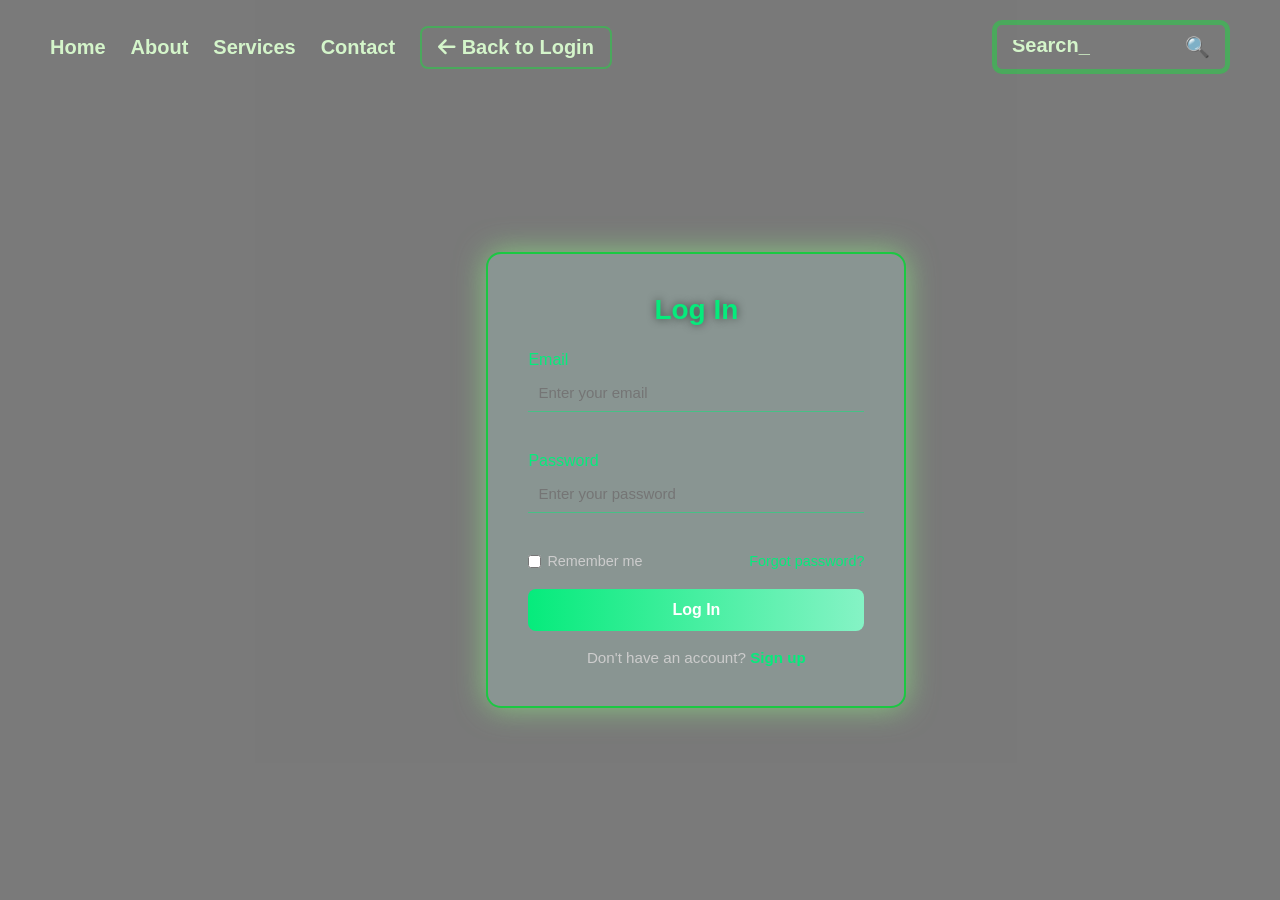
<file: index.html>
<!DOCTYPE html>
<html lang="en">
<head>
    <meta charset="UTF-8">
    <meta name="viewport" content="width=device-width, initial-scale=1.0">
    <title>HEARTIE — Beaded Accessories</title>
    <link rel="stylesheet" href="style.css">
    <link rel="stylesheet" href="https://cdnjs.cloudflare.com/ajax/libs/font-awesome/6.4.0/css/all.min.css">
</head>
<body>
    <nav class="navbar">
        <div class="nav-left">
            <a href="#" class="nav-link" onclick="setActiveNav(this); showPage('home'); return false;">Home</a>
            <a href="#" class="nav-link" onclick="setActiveNav(this); showPage('about'); return false;">About</a>
            <a href="#" class="nav-link" onclick="setActiveNav(this); showPage('services'); return false;">Services</a>
            <a href="#" class="nav-link" onclick="setActiveNav(this); showPage('contact'); return false;">Contact</a>
            <a href="#" class="nav-link back-login" onclick="showPage('login-page'); resetActiveNav(); return false;">
                <i class="fas fa-arrow-left"></i> Back to Login
            </a>
        </div>
        <div class="search">
            <input type="text" placeholder="Search_">
            <button>🔍</button>
        </div>
    </nav>

    <div id="login-page" class="page-section active">
        <div class="container">
            <div class="login-box">
                <h2>Log In</h2>
                <form id="loginForm">
                    <div class="input-group">
                        <label>Email</label>
                        <input type="email" id="email" placeholder="Enter your email">
                        <div class="error" id="emailErr"></div>
                    </div>
                    <div class="input-group">
                        <label>Password</label>
                        <input type="password" id="password" placeholder="Enter your password">
                        <div class="error" id="passErr"></div>
                    </div>
                    <div class="row">
                        <label><input type="checkbox"> Remember me</label>
                        <a href="#" class="forgot">Forgot password?</a>
                    </div>
                    <button type="submit" class="btn">Log In</button>
                    <div class="bottom">
                        Don't have an account? <a href="#" onclick="showPage('signup-page'); return false;">Sign up</a>
                    </div>
                </form>
            </div>
        </div>
    </div>

    <div id="signup-page" class="page-section">
        <div class="container">
            <div class="login-box">
                <h2>Sign Up</h2>
                <form id="signupForm">
                    <div class="input-group">
                        <label>Full Name</label>
                        <input type="text" id="signupName" placeholder="Enter your full name">
                        <div class="error" id="signupNameErr"></div>
                    </div>
                    <div class="input-group">
                        <label>Email</label>
                        <input type="email" id="signupEmail" placeholder="Enter your email">
                        <div class="error" id="signupEmailErr"></div>
                    </div>
                    <div class="input-group">
                        <label>Password</label>
                        <input type="password" id="signupPassword" placeholder="Create a password (min 6 chars)">
                        <div class="error" id="signupPassErr"></div>
                    </div>
                    <div class="input-group">
                        <label>Confirm Password</label>
                        <input type="password" id="signupConfirmPass" placeholder="Re-enter password">
                        <div class="error" id="signupConfirmErr"></div>
                    </div>
                    <button type="submit" class="btn">Create Account</button>
                    <div class="bottom">
                        Already have an account? <a href="#" onclick="showPage('login-page'); return false;">Log In</a>
                    </div>
                </form>
                <div id="signupSuccess" class="success-message">
                    ✅ Account created successfully! Please Log In.
                </div>
            </div>
        </div>
    </div>

    <section id="home" class="page-section">
        <div class="content-wrapper">
            <div class="content-box">
                <h1>Welcome to HEARTIE! 💜</h1>
                <p>Handmade beaded accessories — made with love, one bead at a time! ✨</p>
                <div class="features">
                    <div class="feature-item">
                        <i class="fas fa-heart"></i>
                        <h3>Handmade with Love</h3>
                        <p>Every piece is carefully crafted by hand — unique and personal!</p>
                    </div>
                    <div class="feature-item">
                        <i class="fas fa-bolt"></i>
                        <h3>Fast & Reliable</h3>
                        <p>Quick processing — ready for pickup or delivery!</p>
                    </div>
                    <div class="feature-item">
                        <i class="fas fa-palette"></i>
                        <h3>Customizable</h3>
                        <p>Your name, favorite colors, or special design — we make it!</p>
                    </div>
                </div>
            </div>
        </div>
    </section>

    <section id="about" class="page-section">
        <div class="content-wrapper">
            <div class="content-box">
                <h1>About HEARTIE 💜</h1>
                <h2>Who We Are</h2>
                <p>HEARTIE is a small, student-run business from Camiling, Tarlac — created with one simple goal: to make beautiful, affordable, and meaningful beaded accessories that you can wear, gift, and cherish. Every bracelet, keychain, and phone charm is made with passion and attention to every single bead!</p>
                <h3>Our Mission</h3>
                <p>To create high-quality, handmade beaded accessories that bring joy, color, and personal expression to everyone — while supporting local creativity and craftsmanship.</p>
                <h3>Our Vision</h3>
                <p>To be your go-to for cute, customizable, and heartfelt beaded accessories — where every piece tells a story.</p>
            </div>
        </div>
    </section>

    <section id="services" class="page-section">
        <div class="content-wrapper">
            <div class="content-box">
                <h1>Our Beaded Collection ✨</h1>
                <p>Choose from our collection or request your own custom design!</p>
                <div class="services-list">
                    <div class="service-item">
                        <i class="fas fa-gem"></i>
                        <h3>Beaded Bracelets</h3>
                        <p>Flower beads, pearls, hearts — all colors & sizes available!</p>
                    </div>
                    <div class="service-item">
                        <i class="fas fa-key"></i>
                        <h3>Custom Name Keychains</h3>
                        <p>Personalized names & designs — perfect for bags & tumblers!</p>
                    </div>
                    <div class="service-item">
                        <i class="fas fa-mobile-alt"></i>
                        <h3>Phone Charms</h3>
                        <p>Cute beaded wrist straps — secure your phone in style!</p>
                    </div>
                    <div class="service-item">
                        <i class="fas fa-users"></i>
                        <h3>Couple & Matching Sets</h3>
                        <p>Beaded bracelets or keychains for couples, best friends & families!</p>
                    </div>
                    <div class="service-item">
                        <i class="fas fa-paint-brush"></i>
                        <h3>Custom Orders</h3>
                        <p>Want something unique? Send your design — we'll make it happen!</p>
                    </div>
                    <div class="service-item">
                        <i class="fas fa-gift"></i>
                        <h3>Gift Wrapping</h3>
                        <p>Special packaging for birthdays, anniversaries — ready to give!</p>
                    </div>
                </div>
            </div>
        </div>
    </section>

    <section id="contact" class="page-section">
        <div class="content-wrapper">
            <div class="content-box">
                <h1>Get In Touch 💬</h1>
                <p>Message us to order, ask questions, or request custom designs!</p>
                <div class="contact-info">
                    <p><i class="fab fa-facebook"></i> facebook.com/HeartieBeads</p>
                    <p><i class="fas fa-envelope"></i> mikaellaheartpulido@gmail.com</p>
                    <p><i class="fas fa-phone"></i> +63 910-688-3273</p>
                    <p><i class="fas fa-map-marker-alt"></i> Camiling, Tarlac, Philippines</p>
                </div>
                <div class="contact-form">
                    <input type="text" id="contactName" placeholder="Your Name">
                    <input type="email" id="contactEmail" placeholder="Your Email">
                    <textarea id="contactMessage" placeholder="Your Message — tell us your design or order details! 💜"></textarea>
                    <button type="button" class="submit-btn" onclick="sendMessage()">Send Message</button>
                </div>
                <div id="successMsg" class="success-message">
                    ✅ Message sent! We'll reply within 24 hours! Thank you! 💜
                </div>
            </div>
        </div>
    </section>

<script src="script.js"></script>
</body>
</html>
</file>
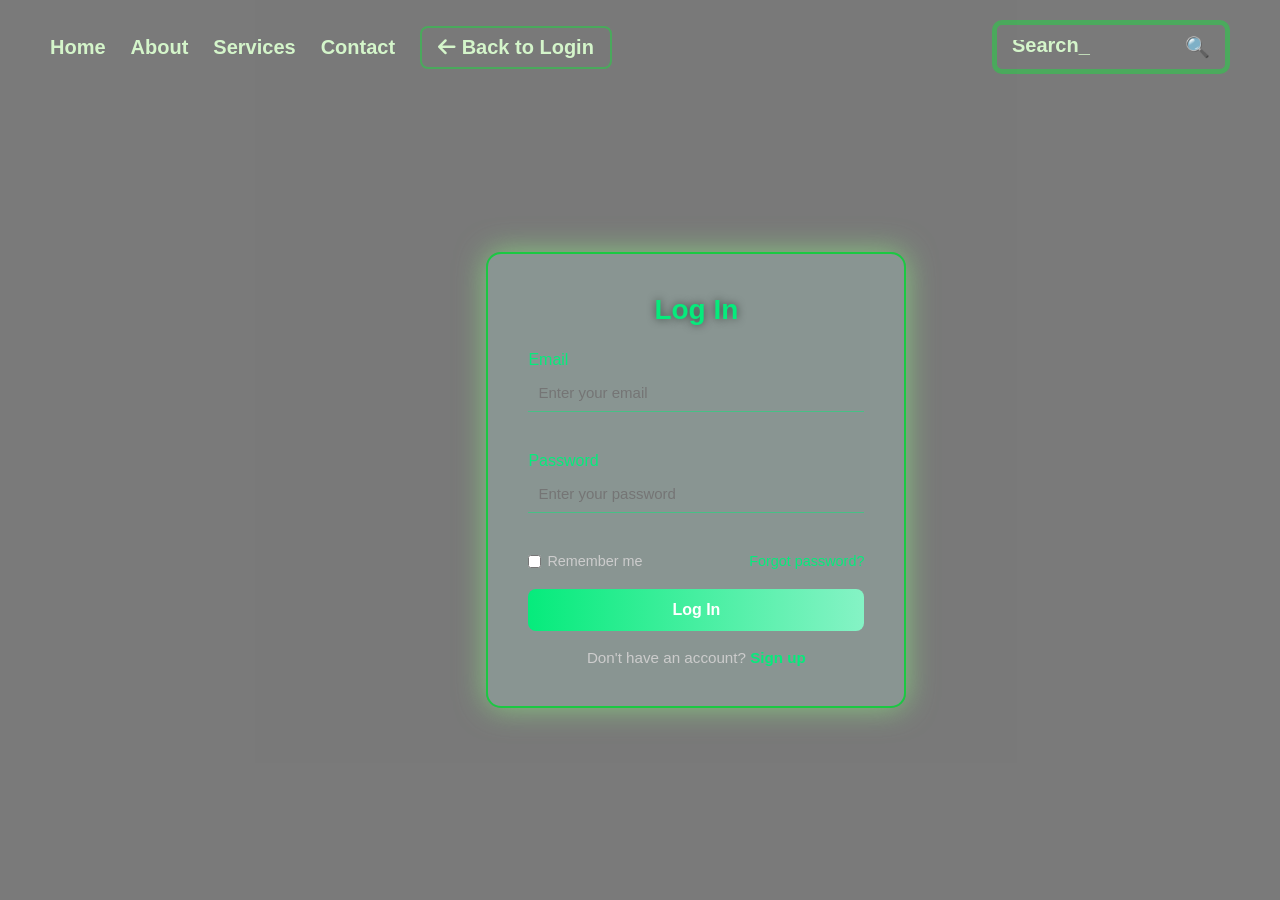
<file: FRONTEND/index.html>
<!DOCTYPE html>
<html lang="en">
<head>
    <meta charset="UTF-8">
    <meta name="viewport" content="width=device-width, initial-scale=1.0">
    <title>HEARTIE — Beaded Accessories</title>
    <link rel="stylesheet" href="style.css">
    <link rel="stylesheet" href="https://cdnjs.cloudflare.com/ajax/libs/font-awesome/6.4.0/css/all.min.css">
</head>
<body>
    <nav class="navbar">
        <div class="nav-left">
            <a href="#" class="nav-link" onclick="setActiveNav(this); showPage('home'); return false;">Home</a>
            <a href="#" class="nav-link" onclick="setActiveNav(this); showPage('about'); return false;">About</a>
            <a href="#" class="nav-link" onclick="setActiveNav(this); showPage('services'); return false;">Services</a>
            <a href="#" class="nav-link" onclick="setActiveNav(this); showPage('contact'); return false;">Contact</a>
            <a href="#" class="nav-link back-login" onclick="showPage('login-page'); resetActiveNav(); return false;">
                <i class="fas fa-arrow-left"></i> Back to Login
            </a>
        </div>
        <div class="search">
            <input type="text" placeholder="Search_">
            <button>🔍</button>
        </div>
    </nav>

    <div id="login-page" class="page-section active">
        <div class="container">
            <div class="login-box">
                <h2>Log In</h2>
                <form id="loginForm">
                    <div class="input-group">
                        <label>Email</label>
                        <input type="email" id="email" placeholder="Enter your email">
                        <div class="error" id="emailErr"></div>
                    </div>
                    <div class="input-group">
                        <label>Password</label>
                        <input type="password" id="password" placeholder="Enter your password">
                        <div class="error" id="passErr"></div>
                    </div>
                    <div class="row">
                        <label><input type="checkbox"> Remember me</label>
                        <a href="#" class="forgot">Forgot password?</a>
                    </div>
                    <button type="submit" class="btn">Log In</button>
                    <div class="bottom">
                        Don't have an account? <a href="#" onclick="showPage('signup-page'); return false;">Sign up</a>
                    </div>
                </form>
            </div>
        </div>
    </div>

    <div id="signup-page" class="page-section">
        <div class="container">
            <div class="login-box">
                <h2>Sign Up</h2>
                <form id="signupForm">
                    <div class="input-group">
                        <label>Full Name</label>
                        <input type="text" id="signupName" placeholder="Enter your full name">
                        <div class="error" id="signupNameErr"></div>
                    </div>
                    <div class="input-group">
                        <label>Email</label>
                        <input type="email" id="signupEmail" placeholder="Enter your email">
                        <div class="error" id="signupEmailErr"></div>
                    </div>

                    <div class="input-group">
                        <label>Course / Program</label>
                        <input type="text" id="signupCourse" placeholder="e.g. BS Information Technology">
                    </div>
                    <div class="input-group">
                        <label>Year Level</label>
                        <input type="text" id="signupYear" placeholder="e.g. 4th Year">
                    </div>
                    <div class="input-group">
                        <label>Phone Number</label>
                        <input type="text" id="signupPhone" placeholder="e.g. +63 123-456-7890">
                    </div>
                    <div class="input-group">
                        <label>Location</label>
                        <input type="text" id="signupLocation" placeholder="e.g. Camiling, Tarlac">
                    </div>

                    <div class="input-group">
                        <label>Password</label>
                        <input type="password" id="signupPassword" placeholder="Create a password (min 6 chars)">
                        <div class="error" id="signupPassErr"></div>
                    </div>
                    <div class="input-group">
                        <label>Confirm Password</label>
                        <input type="password" id="signupConfirmPass" placeholder="Re-enter password">
                        <div class="error" id="signupConfirmErr"></div>
                    </div>
                    <button type="submit" class="btn">Create Account</button>
                    <div class="bottom">
                        Already have an account? <a href="#" onclick="showPage('login-page'); return false;">Log In</a>
                    </div>
                </form>
                <div id="signupSuccess" class="success-message">
                    ✅ Account created successfully! Please Log In.
                </div>
            </div>
        </div>
    </div>

    <section id="home" class="page-section">
        <div class="content-wrapper">
            <div class="content-box">
                <h1>Welcome to HEARTIE! 💜</h1>
                <p>Handmade beaded accessories — made with love, one bead at a time! ✨</p>
                <div class="features">
                    <div class="feature-item">
                        <i class="fas fa-heart"></i>
                        <h3>Handmade with Love</h3>
                        <p>Every piece is carefully crafted by hand — unique and personal!</p>
                    </div>
                    <div class="feature-item">
                        <i class="fas fa-bolt"></i>
                        <h3>Fast & Reliable</h3>
                        <p>Quick processing — ready for pickup or delivery!</p>
                    </div>
                    <div class="feature-item">
                        <i class="fas fa-palette"></i>
                        <h3>Customizable</h3>
                        <p>Your name, favorite colors, or special design — we make it!</p>
                    </div>
                </div>
            </div>
        </div>
    </section>

    <section id="about" class="page-section">
        <div class="content-wrapper">
            <div class="content-box">
                <h1>About HEARTIE 💜</h1>
                <h2>Who We Are</h2>
                <p>HEARTIE is a small, student-run business from Camiling, Tarlac — created with one simple goal: to make beautiful, affordable, and meaningful beaded accessories that you can wear, gift, and cherish. Every bracelet, keychain, and phone charm is made with passion and attention to every single bead!</p>
                <h3>Our Mission</h3>
                <p>To create high-quality, handmade beaded accessories that bring joy, color, and personal expression to everyone — while supporting local creativity and craftsmanship.</p>
                <h3>Our Vision</h3>
                <p>To be your go-to for cute, customizable, and heartfelt beaded accessories — where every piece tells a story.</p>
            </div>
        </div>
    </section>

    <section id="services" class="page-section">
        <div class="content-wrapper">
            <div class="content-box">
                <h1>Our Beaded Collection ✨</h1>
                <p>Choose from our collection or request your own custom design!</p>
                <div class="services-list">
                    <div class="service-item">
                        <i class="fas fa-gem"></i>
                        <h3>Beaded Bracelets</h3>
                        <p>Flower beads, pearls, hearts — all colors & sizes available!</p>
                    </div>
                    <div class="service-item">
                        <i class="fas fa-key"></i>
                        <h3>Custom Name Keychains</h3>
                        <p>Personalized names & designs — perfect for bags & tumblers!</p>
                    </div>
                    <div class="service-item">
                        <i class="fas fa-mobile-alt"></i>
                        <h3>Phone Charms</h3>
                        <p>Cute beaded wrist straps — secure your phone in style!</p>
                    </div>
                    <div class="service-item">
                        <i class="fas fa-users"></i>
                        <h3>Couple & Matching Sets</h3>
                        <p>Beaded bracelets or keychains for couples, best friends & families!</p>
                    </div>
                    <div class="service-item">
                        <i class="fas fa-paint-brush"></i>
                        <h3>Custom Orders</h3>
                        <p>Want something unique? Send your design — we'll make it happen!</p>
                    </div>
                    <div class="service-item">
                        <i class="fas fa-gift"></i>
                        <h3>Gift Wrapping</h3>
                        <p>Special packaging for birthdays, anniversaries — ready to give!</p>
                    </div>
                </div>
            </div>
        </div>
    </section>

    <section id="contact" class="page-section">
        <div class="content-wrapper">
            <div class="content-box">
                <h1>Get In Touch 💬</h1>
                <p>Message us to order, ask questions, or request custom designs!</p>
                <div class="contact-info">
                    <p><i class="fab fa-facebook"></i> facebook.com/HeartieBeads</p>
                    <p><i class="fas fa-envelope"></i> mikaellaheartpulido@gmail.com</p>
                    <p><i class="fas fa-phone"></i> +63 910-688-3273</p>
                    <p><i class="fas fa-map-marker-alt"></i> Camiling, Tarlac, Philippines</p>
                </div>
                <div class="contact-form">
                    <input type="text" id="contactName" placeholder="Your Name">
                    <input type="email" id="contactEmail" placeholder="Your Email">
                    <textarea id="contactMessage" placeholder="Your Message — tell us your design or order details! 💜"></textarea>
                    <button type="button" class="submit-btn" onclick="sendMessage()">Send Message</button>
                </div>
                <div id="successMsg" class="success-message">
                    ✅ Message sent! We'll reply within 24 hours! Thank you! 💜
                </div>
            </div>
        </div>
    </section>

<script src="script.js"></script>
</body>
</html>
</file>
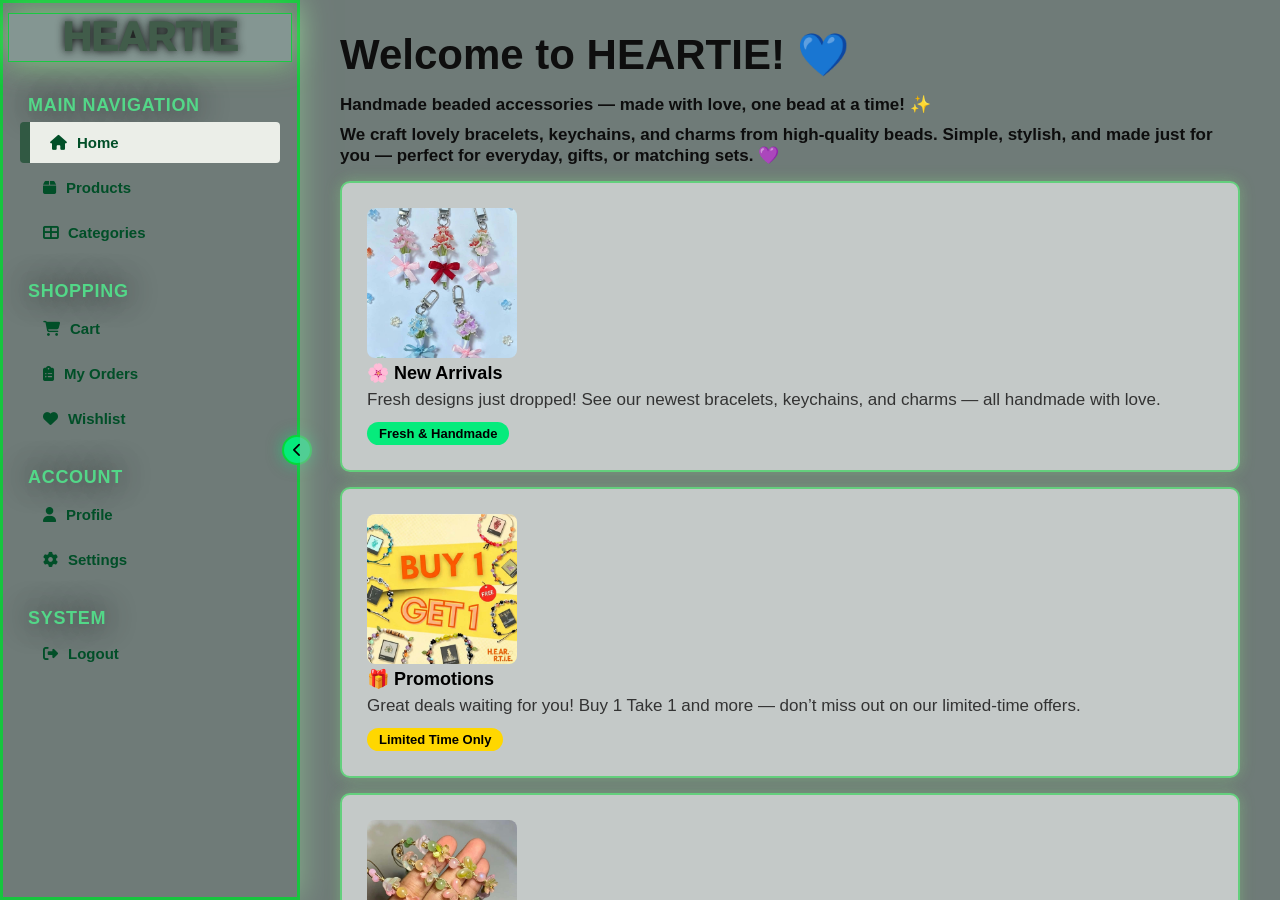
<file: side-menu.html>
<!DOCTYPE html>
<html lang="en">
<head>
    <meta charset="UTF-8">
    <meta name="viewport" content="width=device-width, initial-scale=1.0">
    <title>HEARTIE — Beaded Accessories</title>
    <link rel="stylesheet" href="side-menu.css">
    <link rel="stylesheet" href="https://cdnjs.cloudflare.com/ajax/libs/font-awesome/6.4.0/css/all.min.css">
</head>
<body>

    <div class="sidebar" id="sidebar">
        
        <div class="store-name">HEARTIE</div>

        <button class="toggle-btn" id="toggleBtn" onclick="toggleSidebar()">
            <i class="fas fa-chevron-left" id="toggleIcon"></i>
        </button>

        <div class="menu-group">
            <div class="group-title">MAIN NAVIGATION</div>
            <a href="#" class="menu-item active" id="menu-home" onclick="showPage('home'); setActiveNav(this); return false;">
                <i class="fas fa-home"></i><span class="menu-text">Home</span>
            </a>
            <a href="#" class="menu-item" id="menu-products" onclick="showPage('products'); setActiveNav(this); return false;">
                <i class="fas fa-box"></i><span class="menu-text">Products</span>
            </a>
            <a href="#" class="menu-item" id="menu-categories" onclick="showPage('categories'); setActiveNav(this); return false;">
                <i class="fas fa-th-large"></i><span class="menu-text">Categories</span>
            </a>
        </div>

        <div class="menu-group">
            <div class="group-title">SHOPPING</div>
            <a href="#" class="menu-item" id="menu-cart" onclick="showPage('cart'); setActiveNav(this); return false;">
                <i class="fas fa-shopping-cart"></i><span class="menu-text">Cart</span>
            </a>
            <a href="#" class="menu-item" id="menu-orders" onclick="showPage('orders'); setActiveNav(this); return false;">
                <i class="fas fa-clipboard-list"></i><span class="menu-text">My Orders</span>
            </a>
            <a href="#" class="menu-item" id="menu-wishlist" onclick="showPage('wishlist'); setActiveNav(this); return false;">
                <i class="fas fa-heart"></i><span class="menu-text">Wishlist</span>
            </a>
        </div>

        <div class="menu-group">
            <div class="group-title">ACCOUNT</div>
            <a href="#" class="menu-item" id="menu-profile" onclick="showPage('profile'); setActiveNav(this); return false;">
                <i class="fas fa-user"></i><span class="menu-text">Profile</span>
            </a>
            <a href="#" class="menu-item" id="menu-settings" onclick="showPage('settings'); setActiveNav(this); return false;">
                <i class="fas fa-cog"></i><span class="menu-text">Settings</span>
            </a>
        </div>

        <div class="menu-group">
            <div class="group-title">SYSTEM</div>
            <a href="#" class="menu-item logout" id="menu-logout" onclick="handleLogout(); return false;">
                <i class="fas fa-sign-out-alt"></i><span class="menu-text">Logout</span>
            </a>
        </div>
    </div>

    <div class="main-content" id="mainContent">
        
        <section id="home" class="content-section active">
    <div class="home-header">
        <h1>Welcome to HEARTIE! 💙</h1>
        <p class="home-subtitle">Handmade beaded accessories — made with love, one bead at a time! ✨</p>
        <p class="home-desc">
            We craft lovely bracelets, keychains, and charms from high-quality beads. Simple, stylish, and made just for you — perfect for everyday, gifts, or matching sets. 💜
        </p>
    </div>

    <div class="home-features-row">
        <div class="feature-card">
            <img src="Buque flowers.jpg" alt="New Arrivals" class="card-img">
            <div class="card-body">
                <h3>🌸 New Arrivals</h3>
                <p>Fresh designs just dropped! See our newest bracelets, keychains, and charms — all handmade with love.</p>
                <span class="badge badge-green">Fresh & Handmade</span>
            </div>
        </div>

        <div class="feature-card">
            <img src="Buy One.jpg" alt="Promotions" class="card-img">
            <div class="card-body">
                <h3>🎁 Promotions</h3>
                <p>Great deals waiting for you! Buy 1 Take 1 and more — don’t miss out on our limited-time offers.</p>
                <span class="badge badge-yellow">Limited Time Only</span>
            </div>
        </div>

        <div class="feature-card">
            <img src="Best.jpg" alt="Best Sellers" class="card-img">
            <div class="card-body">
                <h3>💖 Best Sellers</h3>
                <p>Customer favorites! Our most-loved pieces everyone keeps coming back for — you’ll love them too.</p>
                <span class="badge badge-lightgreen">Customer Favorite</span>
            </div>
        </div>
    </div>
</section>

        <section id="products" class="content-section">
            <h1>Our Beaded Collection 🫶</h1>
            <p>Handmade with love — each piece is uniquely yours! ✨</p>
            
            <div class="product-card">
                <div class="card-row">
                    <img src="Flower Beaded Bracelet.jpg" alt="Flower Beaded Bracelet" class="card-img">
                    <div class="card-body">
                        <h3>Flower Beaded Bracelet 🌸</h3>
                        <p>Colorful daisy beads — stretchy & comfortable!</p>
                        <p class="price">₱45.00</p>
                        <button class="add-btn">🛒 Add to Cart</button>
                    </div>
                </div>
            </div>

            <div class="product-card">
                <div class="card-row">
                    <img src="Heart Beaded Bracelet.jpg" alt="Heart Beaded Bracelet" class="card-img">
                    <div class="card-body">
                        <h3>Heart Beaded Bracelet 💜</h3>
                        <p>Purple heart beads — simple & everyday perfect!</p>
                        <p class="price">₱40.00</p>
                        <button class="add-btn">🛒 Add to Cart</button>
                    </div>
                </div>
            </div>

            <div class="product-card">
                <div class="card-row">
                    <img src="Custom Name Keychain.jpg" alt="Custom Name Keychain" class="card-img">
                    <div class="card-body">
                        <h3>Custom Name Keychain 🔑</h3>
                        <p>Personalized beaded keychain — any name you want!</p>
                        <p class="price">₱55.00</p>
                        <button class="add-btn">🛒 Add to Cart</button>
                    </div>
                </div>
            </div>

            <div class="product-card">
                <div class="card-row">
                    <img src="Beaded Phone Charm.jpg" alt="Beaded Phone Charm" class="card-img">
                    <div class="card-body">
                        <h3>Beaded Phone Charm 📱</h3>
                        <p>Pastel beaded wrist strap — secure & cute!</p>
                        <p class="price">₱50.00</p>
                        <button class="add-btn">🛒 Add to Cart</button>
                    </div>
                </div>
            </div>

            <div class="product-card">
                <div class="card-row">
                    <img src="Couple Bracelet Set.jpg" alt="Couple Bracelet Set" class="card-img">
                    <div class="card-body">
                        <h3>Couple Bracelet Set 💞</h3>
                        <p>Matching beaded bracelets — 2 pieces included!</p>
                        <p class="price">₱85.00</p>
                        <button class="add-btn">🛒 Add to Cart</button>
                    </div>
                </div>
            </div>

            <div class="product-card">
                <div class="card-row">
                    <img src="Pearl Beaded Bracelet.jpg" alt="Pearl Beaded Bracelet" class="card-img">
                    <div class="card-body">
                        <h3>Pearl Beaded Bracelet 🦢</h3>
                        <p>Elegant white pearls — perfect for any occasion!</p>
                        <p class="price">₱60.00</p>
                        <button class="add-btn">🛒 Add to Cart</button>
                    </div>
                </div>
            </div>
        </section>

        <section id="categories" class="content-section">
            <h1>Shop by Category 🫶</h1>
            <p>Find your perfect beaded accessory!</p>
            
            <div class="category-card">
                <div class="card-row">
                    <img src="Bracelets flower.jpg" alt="Bracelets" class="card-img cat-img-1">
                    <div class="card-body">
                        <h3>📿 Bracelets</h3>
                        <p>Flower, minimalist, couple sets — starting at ₱35!</p>
                        <span class="badge badge-green">12 Items</span>
                    </div>
                </div>
            </div>

            <div class="category-card">
                <div class="card-row">
                    <img src="Keychains.jpg" alt="Keychains" class="card-img cat-img-2">
                    <div class="card-body">
                        <h3>🔑 Keychains</h3>
                        <p>Custom names, hearts, charms — starting at ₱45!</p>
                        <span class="badge badge-green">8 Items</span>
                    </div>
                </div>
            </div>

            <div class="category-card">
                <div class="card-row">
                    <img src="Phone Charms.jpg" alt="Phone Charms" class="card-img cat-img-2">
                    <div class="card-body">
                        <h3>📱 Phone Charms</h3>
                        <p>Beaded wrist straps & lanyards — starting at ₱40!</p>
                        <span class="badge badge-green">6 Items</span>
                    </div>
                </div>
            </div>

            <div class="category-card">
                <div class="card-row">
                    <img src="Gift Sets.jpg" alt="Gift Sets" class="card-img">
                    <div class="card-body">
                        <h3>🎁 Gift Sets</h3>
                        <p>Bracelet + Keychain bundles — save more! 💜</p>
                        <span class="badge badge-yellow">🔥 Best Seller</span>
                    </div>
                </div>
            </div>
        </section>

        <section id="cart" class="content-section">
            <h1>Your Cart 🛒</h1>
            <p>Review your items before checking out</p>
            
            <div class="cart-card">
                <div class="card-row">
                    <img src="Flower Beaded Bracelet.jpg" alt="Flower Beaded Bracelet" class="card-img">
                    <div class="card-body">
                        <h3>Flower Beaded Bracelet</h3>
                        <p class="price">₱45.00</p>
                        <div class="qty-group">
                            <label for="qty-input">Quantity:</label>
                            <input 
                                type="number" 
                                id="qty-input" 
                                name="quantity"
                                value="1" 
                                min="1" 
                                class="qty-input"
                                title="Enter quantity"
                                aria-label="Quantity"
                            >
                        </div>
                        <button class="remove-btn">Remove</button>
                    </div>
                </div>
            </div>

            <div class="total-row">
                <h3>Total: ₱45.00</h3>
                <button class="checkout-btn">Proceed to Checkout</button>
            </div>
        </section>

        <section id="orders" class="content-section">
            <h1>My Orders 📦</h1>
            <p>Track your order history & payment details</p>
            
            <div class="order-card">
                <div class="card-row">
                    <img src="Flower Beaded Bracelet.jpg" alt="Flower Beaded Bracelet" class="card-img">
                    <div class="card-body">
                        <h3>Order 0001</h3>
                        <p>Flower Beaded Bracelet × 1</p>
                        <p class="order-meta">Date: Aug 10, 2026</p>
                        <p class="payment-method"><strong>💳 Payment Method:</strong> GCash</p>
                        <span class="badge badge-green">✅ Delivered</span>
                        <p class="price">Total: ₱45.00</p>
                    </div>
                </div>
            </div>

            <div class="order-card">
                <div class="card-row">
                    <img src="Custom Name Keychain.jpg" alt="Custom Name Keychain" class="card-img">
                    <div class="card-body">
                        <h3>Order 0002</h3>
                        <p>Custom Name Keychain × 1</p>
                        <p class="order-meta">Date: Aug 15, 2026</p>
                        <p class="payment-method"><strong>💳 Payment Method:</strong> Online Banking</p>
                        <span class="badge badge-yellow">🚚 Shipping</span>
                        <p class="price">Total: ₱55.00</p>
                    </div>
                </div>
            </div>

            <div class="order-card">
                <div class="card-row">
                    <img src="Heart Beaded Bracelet.jpg" alt="Heart Beaded Bracelet" class="card-img">
                    <div class="card-body">
                        <h3>Order 0003</h3>
                        <p>Heart Beaded Bracelet × 2</p>
                        <p class="order-meta">Date: Aug 19, 2026</p>
                        <p class="payment-method"><strong>💳 Payment Method:</strong> Cash on Delivery</p>
                        <span class="badge badge-lightgreen">⏳ Processing</span>
                        <p class="price">Total: ₱80.00</p>
                    </div>
                </div>
            </div>
        </section>

        <section id="wishlist" class="content-section">
            <h1>My Wishlist ❤️</h1>
            <p>Your saved items</p>
            
            <div class="wishlist-card">
                <div class="card-row">
                    <img src="Beaded Phone Charm.jpg" alt="Beaded Phone Charm" class="card-img">
                    <div class="card-body">
                        <h3>Beaded Phone Charm</h3>
                        <p>Pastel beaded wrist strap — secure & cute!</p>
                        <p class="price">₱50.00</p>
                        <button class="move-btn">🛒 Move to Cart</button>
                    </div>
                </div>
            </div>

            <div class="wishlist-card">
                <div class="card-row">
                    <img src="Couple Bracelet Set.jpg" alt="Couple Bracelet Set" class="card-img">
                    <div class="card-body">
                        <h3>Couple Bracelet Set</h3>
                        <p>Matching beaded bracelets for you & your special someone!</p>
                        <p class="price">₱120.00</p>
                        <button class="move-btn">🛒 Move to Cart</button>
                    </div>
                </div>
            </div>

            <div class="wishlist-card">
                <div class="card-row">
                    <img src="Gift Sets.jpg" alt="Gift Set" class="card-img">
                    <div class="card-body">
                        <h3>Gift Set (Bracelet + Keychain)</h3>
                        <p>Complete bundle — perfect for gifts!</p>
                        <p class="price">₱130.00</p>
                        <button class="move-btn">🛒 Move to Cart</button>
                    </div>
                </div>
            </div>
        </section>

        <section id="profile" class="content-section">
            <h1>My Profile 👤</h1>
            <p>Manage your account details</p>
            
            <div class="profile-card">
                <div class="profile-header">
                    <div class="profile-avatar">💚</div>
                    <div class="profile-name-wrap">
                        <h2>Mikai Lla</h2>
                        <p class="member-since">Member Since — February 2022</p>
                    </div>
                </div>

                <div class="profile-info">
                    <div class="info-row">
                        <strong>📧 Email:</strong> <span>Mikai@gmail.com</span>
                    </div>
                    <div class="info-row">
                        <strong>🎓 Course:</strong> <span>Bachelor of Science in Information Technology</span>
                    </div>
                    <div class="info-row">
                        <strong>📚 Year Level:</strong> <span>2nd Year</span>
                    </div>
                    <div class="info-row">
                        <strong>📱 Phone:</strong> <span>+63 910-688-3273</span>
                    </div>
                    <div class="info-row">
                        <strong>📍 Location:</strong> <span>Camiling, Tarlac</span>
                    </div>
                </div>

                <div class="profile-buttons">
                    <button class="btn-primary">✏️ Edit Profile</button>
                    <button class="btn-outline">🔒 Change Password</button>
                </div>
            </div>
        </section>

        <section id="settings" class="content-section">
            <h1>Account Settings ⚙️</h1>
            <p>Customize your preferences</p>
            
            <div class="settings-wrap">
                <div class="settings-card">
                    <h3>🔔 Notifications</h3>
                    <div class="setting-row">
                        <span>Email & order alerts</span>
                        <label class="toggle-switch on">
                            <span class="toggle-dot"></span>
                        </label>
                    </div>
                    <div class="setting-row">
                        <span>Promo updates</span>
                        <label class="toggle-switch off">
                            <span class="toggle-dot"></span>
                        </label>
                    </div>
                </div>

                <div class="settings-card">
                    <h3>🎨 Appearance & Language</h3>
                    <div class="setting-row">
                        <label for="theme-select">Theme</label>
                        <select id="theme-select" class="setting-select">
                            <option>💚 Green Light</option>
                            <option>🌙 Dark Mode</option>
                            <option>🌸 Soft Pink</option>
                        </select>
                    </div>
                    <div class="setting-row">
                        <label for="lang-select">Language</label>
                        <select id="lang-select" class="setting-select">
                            <option>🇬🇧 English</option>
                            <option>🇵🇭 Filipino</option>
                        </select>
                    </div>
                    <div class="setting-row">
                        <label for="currency-select">Currency</label>
                        <select id="currency-select" class="setting-select">
                            <option>🇵🇭 PHP — ₱</option>
                            <option>🇺🇸 USD — $</option>
                        </select>
                    </div>
                </div>

                <div class="settings-card">
                    <h3>🔒 Security & Support</h3>
                    <div class="setting-row link-row">
                        <span>Change Password</span>
                        <span class="arrow">›</span>
                    </div>
                    <div class="setting-row link-row">
                        <span>Privacy Policy</span>
                        <span class="arrow">›</span>
                    </div>
                    <div class="setting-row link-row">
                        <span>Help & Contact</span>
                        <span class="arrow">›</span>
                    </div>
                </div>
            </div>
        </section>

    </div>

    <script src="side-menu.js"></script>
</body>
</html>
</file>
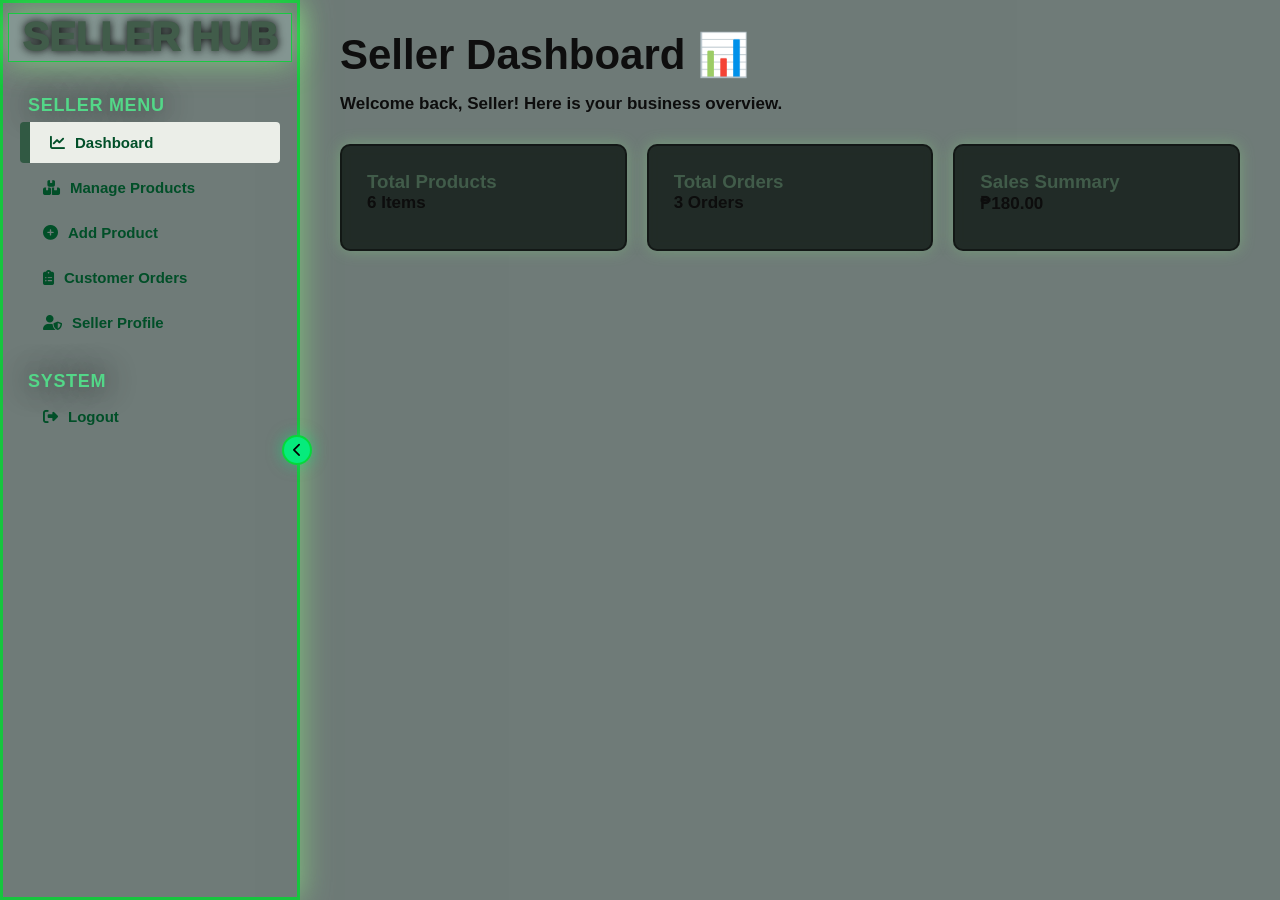
<file: FRONTEND/seller.html>
<!DOCTYPE html>
<html lang="en">
<head>
    <meta charset="UTF-8">
    <meta name="viewport" content="width=device-width, initial-scale=1.0">
    <title>HEARTIE — Seller Dashboard</title>
    <link rel="stylesheet" href="side-menu.css">
    <link rel="stylesheet" href="https://cdnjs.cloudflare.com/ajax/libs/font-awesome/6.4.0/css/all.min.css">
</head>
<body>

    <div class="sidebar" id="sidebar">
        <div class="store-name">SELLER HUB</div>
        <button class="toggle-btn" id="toggleBtn" onclick="toggleSidebar()">
            <i class="fas fa-chevron-left" id="toggleIcon"></i>
        </button>

        <div class="menu-group">
            <div class="group-title">SELLER MENU</div>
            <a href="#" class="menu-item active" id="menu-dashboard" onclick="showSection('dashboard'); setActive(this); return false;">
                <i class="fas fa-chart-line"></i><span class="menu-text">Dashboard</span>
            </a>
            <a href="#" class="menu-item" id="menu-manage" onclick="showSection('manage'); setActive(this); return false;">
                <i class="fas fa-boxes"></i><span class="menu-text">Manage Products</span>
            </a>
            <a href="#" class="menu-item" id="menu-addprod" onclick="showSection('addprod'); setActive(this); return false;">
                <i class="fas fa-plus-circle"></i><span class="menu-text">Add Product</span>
            </a>
            <a href="#" class="menu-item" id="menu-orders" onclick="showSection('orders'); setActive(this); return false;">
                <i class="fas fa-clipboard-list"></i><span class="menu-text">Customer Orders</span>
            </a>
            <a href="#" class="menu-item" id="menu-profile" onclick="showSection('profile'); setActive(this); return false;">
                <i class="fas fa-user-shield"></i><span class="menu-text">Seller Profile</span>
            </a>
        </div>

        <div class="menu-group">
            <div class="group-title">SYSTEM</div>
            <a href="index.html" class="menu-item logout">
                <i class="fas fa-sign-out-alt"></i><span class="menu-text">Logout</span>
            </a>
        </div>
    </div>

    <div class="main-content" id="mainContent">
        
        <section id="dashboard" class="content-section active">
            <h1>Seller Dashboard 📊</h1>
            <p>Welcome back, Seller! Here is your business overview.</p>
            <div class="card-grid">
                <div class="card">
                    <h3>Total Products</h3>
                    <p class="price">6 Items</p>
                </div>
                <div class="card">
                    <h3>Total Orders</h3>
                    <p class="price">3 Orders</p>
                </div>
                <div class="card">
                    <h3>Sales Summary</h3>
                    <p class="price">₱180.00</p>
                </div>
            </div>
        </section>

        <section id="manage" class="content-section">
            <h1>Manage Products 📦</h1>
            <p>View, edit, or delete store inventory.</p>
            <div class="product-card">
                <div class="card-row">
                    <div class="card-body">
                        <h3>Flower Beaded Bracelet 🌸</h3>
                        <p>Category: Bracelets | Price: ₱45.00 | Stock: 15</p>
                        <button class="add-btn" style="background: #ffb703;">✏️ Edit</button>
                        <button class="remove-btn">🗑️ Delete</button>
                    </div>
                </div>
            </div>
        </section>

        <section id="addprod" class="content-section">
            <h1>Add New Product ➕</h1>
            <p>Fill out the details to list a new item.</p>
            <div class="settings-card">
                <div class="input-group"><label>Product Name</label><input type="text" placeholder="Enter product name"></div>
                <div class="input-group"><label>Price (₱)</label><input type="number" placeholder="Enter price"></div>
                <div class="input-group"><label>Category</label><input type="text" placeholder="Enter category"></div>
                <div class="input-group"><label>Stock / Quantity</label><input type="number" placeholder="Enter stock quantity"></div>
                <button class="btn-primary" onclick="alert('Product added successfully!')">Save Product</button>
            </div>
        </section>

        <section id="orders" class="content-section">
            <h1>Customer Orders 📋</h1>
            <p>Track orders placed by users.</p>
            <div class="order-card">
                <div class="card-body">
                    <h3>Order #0001</h3>
                    <p>Product: Flower Beaded Bracelet × 1</p>
                    <p class="order-meta">Status: <span class="badge badge-green">Delivered</span></p>
                    <p class="price">Total: ₱45.00</p>
                </div>
            </div>
        </section>

        <section id="profile" class="content-section">
            <h1>Seller Profile 👤</h1>
            <div class="profile-card">
                <div class="profile-info">
                    <div class="info-row"><strong>Seller Name:</strong> <span>Mikaella Heart Pulido</span></div>
                    <div class="info-row"><strong>Store Name:</strong> <span>HEARTIE Beaded Accessories</span></div>
                    <div class="info-row"><strong>Email:</strong> <span>seller@example.com</span>[cite: 8]</div>
                    <div class="info-row"><strong>Contact:</strong> <span>+63 910-688-3273</span></div>
                </div>
            </div>
        </section>

    </div>
    <script src="side-menu.js"></script>
</body>
</html>
</file>
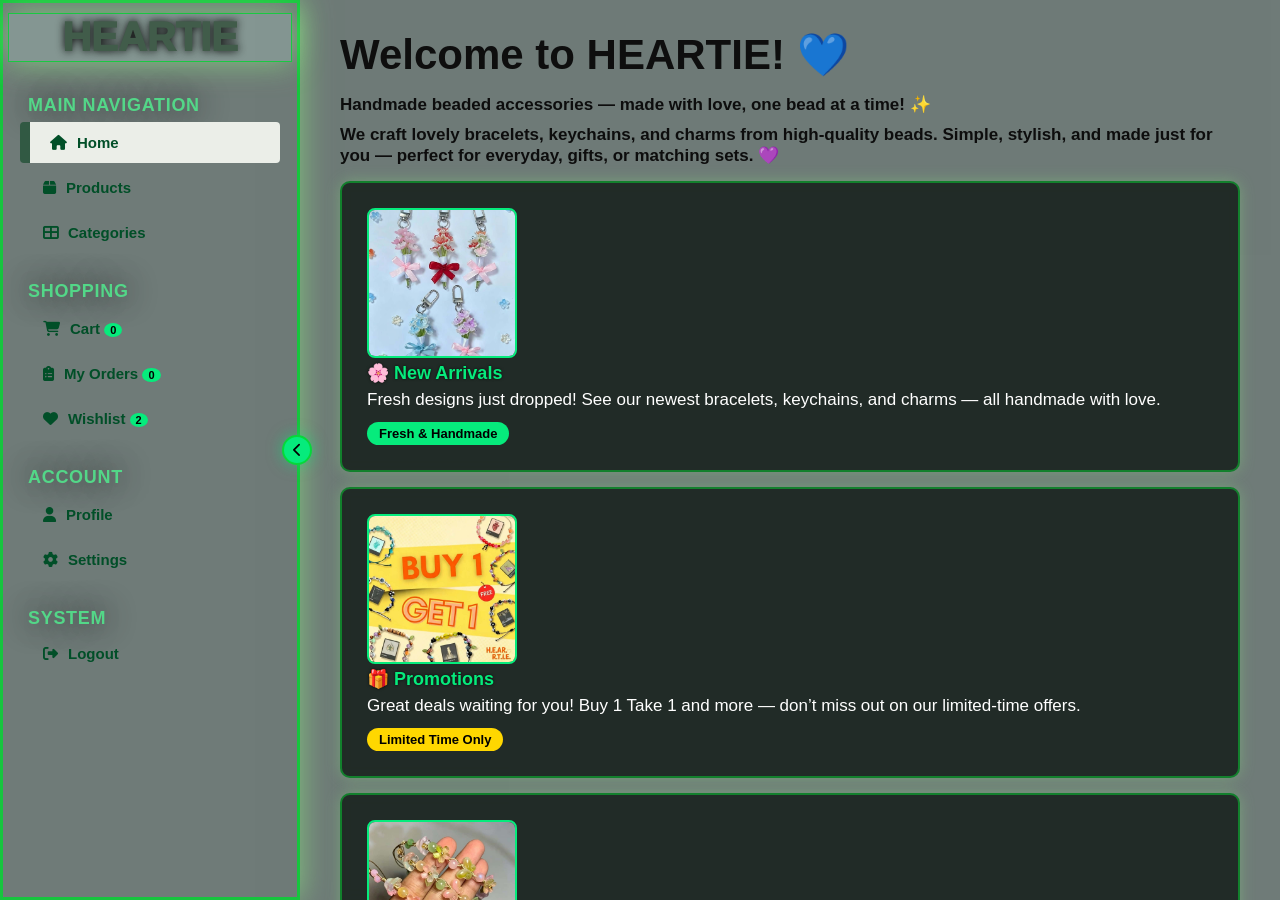
<file: FRONTEND/side-menu.html>
<!DOCTYPE html>
<html lang="en">
<head>
    <meta charset="UTF-8">
    <meta name="viewport" content="width=device-width, initial-scale=1.0">
    <title>HEARTIE — Beaded Accessories</title>
    <link rel="stylesheet" href="side-menu.css">
    <link rel="stylesheet" href="https://cdnjs.cloudflare.com/ajax/libs/font-awesome/6.4.0/css/all.min.css">
</head>
<body>

    <div class="sidebar" id="sidebar">
        
        <div class="store-name">HEARTIE</div>

        <button class="toggle-btn" id="toggleBtn" onclick="toggleSidebar()">
            <i class="fas fa-chevron-left" id="toggleIcon"></i>
        </button>

        <div class="menu-group">
            <div class="group-title">MAIN NAVIGATION</div>
            <a href="#" class="menu-item active" id="menu-home" onclick="showPage('home'); setActiveNav(this); return false;">
                <i class="fas fa-home"></i><span class="menu-text">Home</span>
            </a>
            <a href="#" class="menu-item" id="menu-products" onclick="showPage('products'); setActiveNav(this); return false;">
                <i class="fas fa-box"></i><span class="menu-text">Products</span>
            </a>
            <a href="#" class="menu-item" id="menu-categories" onclick="showPage('categories'); setActiveNav(this); return false;">
                <i class="fas fa-th-large"></i><span class="menu-text">Categories</span>
            </a>
        </div>

        <div class="menu-group">
            <div class="group-title">SHOPPING</div>
            <a href="#" class="menu-item" id="menu-cart" onclick="showPage('cart'); setActiveNav(this); return false;">
                <i class="fas fa-shopping-cart"></i><span class="menu-text">Cart <span id="cart-badge" style="background:#06eb7c; color:#000; padding:1px 6px; border-radius:50%; font-size:11px;">0</span></span>
            </a>
            <a href="#" class="menu-item" id="menu-orders" onclick="showPage('orders'); setActiveNav(this); return false;">
                <i class="fas fa-clipboard-list"></i><span class="menu-text">My Orders <span id="orders-badge" style="background:#06eb7c; color:#000; padding:1px 6px; border-radius:50%; font-size:11px;">0</span></span>
            </a>
            <a href="#" class="menu-item" id="menu-wishlist" onclick="showPage('wishlist'); setActiveNav(this); return false;">
                <i class="fas fa-heart"></i><span class="menu-text">Wishlist <span id="wishlist-badge" style="background:#06eb7c; color:#000; padding:1px 6px; border-radius:50%; font-size:11px;">0</span></span>
            </a>
        </div>

        <div class="menu-group">
            <div class="group-title">ACCOUNT</div>
            <a href="#" class="menu-item" id="menu-profile" onclick="showPage('profile'); setActiveNav(this); return false;">
                <i class="fas fa-user"></i><span class="menu-text">Profile</span>
            </a>
            <a href="#" class="menu-item" id="menu-settings" onclick="showPage('settings'); setActiveNav(this); return false;">
                <i class="fas fa-cog"></i><span class="menu-text">Settings</span>
            </a>
        </div>

        <div class="menu-group">
            <div class="group-title">SYSTEM</div>
            <a href="#" class="menu-item logout" id="menu-logout">
                <i class="fas fa-sign-out-alt"></i><span class="menu-text">Logout</span>
            </a>
        </div>
    </div>

    <div class="main-content" id="mainContent">
        
        <section id="home" class="content-section active">
            <div class="home-header">
                <h1>Welcome to HEARTIE! 💙</h1>
                <p class="home-subtitle">Handmade beaded accessories — made with love, one bead at a time! ✨</p>
                <p class="home-desc">
                    We craft lovely bracelets, keychains, and charms from high-quality beads. Simple, stylish, and made just for you — perfect for everyday, gifts, or matching sets. 💜
                </p>
            </div>

            <div class="home-features-row">
                <div class="feature-card">
                    <img src="Buque flowers.jpg" alt="New Arrivals" class="card-img">
                    <div class="card-body">
                        <h3>🌸 New Arrivals</h3>
                        <p>Fresh designs just dropped! See our newest bracelets, keychains, and charms — all handmade with love.</p>
                        <span class="badge badge-green">Fresh & Handmade</span>
                    </div>
                </div>

                <div class="feature-card">
                    <img src="Buy One.jpg" alt="Promotions" class="card-img">
                    <div class="card-body">
                        <h3>🎁 Promotions</h3>
                        <p>Great deals waiting for you! Buy 1 Take 1 and more — don’t miss out on our limited-time offers.</p>
                        <span class="badge badge-yellow">Limited Time Only</span>
                    </div>
                </div>

                <div class="feature-card">
                    <img src="Best.jpg" alt="Best Sellers" class="card-img">
                    <div class="card-body">
                        <h3>💖 Best Sellers</h3>
                        <p>Customer favorites! Our most-loved pieces everyone keeps coming back for — you’ll love them too.</p>
                        <span class="badge badge-lightgreen">Customer Favorite</span>
                    </div>
                </div>
            </div>
        </section>

        <section id="products" class="content-section">
            <h1>Our Beaded Collection 🫶</h1>
            <p>Handmade with love — each piece is uniquely yours! ✨</p>
            
            <div class="product-card">
                <div class="card-row">
                    <img src="Flower Beaded Bracelet.jpg" alt="Flower Beaded Bracelet" class="card-img">
                    <div class="card-body">
                        <h3>Flower Beaded Bracelet 🌸</h3>
                        <p>Colorful daisy beads — stretchy & comfortable!</p>
                        <p class="price">₱45.00</p>
                        <div style="display: flex; gap: 10px; margin-top: 10px;">
                            <button class="add-btn" onclick="addToCart('Flower Beaded Bracelet', 45, 'Flower Beaded Bracelet.jpg')">🛒 Add to Cart</button>
                            <button class="wish-btn" onclick="addToWishlist('Flower Beaded Bracelet', 45, 'Colorful daisy beads — stretchy & comfortable!', 'Flower Beaded Bracelet.jpg')" style="background: #ff4d6d; color: #fff; border: none; padding: 8px 12px; border-radius: 6px; cursor: pointer; font-weight: bold;">❤️ Wishlist</button>
                        </div>
                    </div>
                </div>
            </div>

            <div class="product-card">
                <div class="card-row">
                    <img src="Heart Beaded Bracelet.jpg" alt="Heart Beaded Bracelet" class="card-img">
                    <div class="card-body">
                        <h3>Heart Beaded Bracelet 💜</h3>
                        <p>Purple heart beads — simple & everyday perfect!</p>
                        <p class="price">₱40.00</p>
                        <div style="display: flex; gap: 10px; margin-top: 10px;">
                            <button class="add-btn" onclick="addToCart('Heart Beaded Bracelet', 40, 'Heart Beaded Bracelet.jpg')">🛒 Add to Cart</button>
                            <button class="wish-btn" onclick="addToWishlist('Heart Beaded Bracelet', 40, 'Purple heart beads — simple & everyday perfect!', 'Heart Beaded Bracelet.jpg')" style="background: #ff4d6d; color: #fff; border: none; padding: 8px 12px; border-radius: 6px; cursor: pointer; font-weight: bold;">❤️ Wishlist</button>
                        </div>
                    </div>
                </div>
            </div>

            <div class="product-card">
                <div class="card-row">
                    <img src="Custom Name Keychain.jpg" alt="Custom Name Keychain" class="card-img">
                    <div class="card-body">
                        <h3>Custom Name Keychain 🔑</h3>
                        <p>Personalized beaded keychain — any name you want!</p>
                        <p class="price">₱55.00</p>
                        <div style="display: flex; gap: 10px; margin-top: 10px;">
                            <button class="add-btn" onclick="addToCart('Custom Name Keychain', 55, 'Custom Name Keychain.jpg')">🛒 Add to Cart</button>
                            <button class="wish-btn" onclick="addToWishlist('Custom Name Keychain', 55, 'Personalized beaded keychain — any name you want!', 'Custom Name Keychain.jpg')" style="background: #ff4d6d; color: #fff; border: none; padding: 8px 12px; border-radius: 6px; cursor: pointer; font-weight: bold;">❤️ Wishlist</button>
                        </div>
                    </div>
                </div>
            </div>

            <div class="product-card">
                <div class="card-row">
                    <img src="Beaded Phone Charm.jpg" alt="Beaded Phone Charm" class="card-img">
                    <div class="card-body">
                        <h3>Beaded Phone Charm 📱</h3>
                        <p>Pastel beaded wrist strap — secure & cute!</p>
                        <p class="price">₱50.00</p>
                        <div style="display: flex; gap: 10px; margin-top: 10px;">
                            <button class="add-btn" onclick="addToCart('Beaded Phone Charm', 50, 'Beaded Phone Charm.jpg')">🛒 Add to Cart</button>
                            <button class="wish-btn" onclick="addToWishlist('Beaded Phone Charm', 50, 'Pastel beaded wrist strap — secure & cute!', 'Beaded Phone Charm.jpg')" style="background: #ff4d6d; color: #fff; border: none; padding: 8px 12px; border-radius: 6px; cursor: pointer; font-weight: bold;">❤️ Wishlist</button>
                        </div>
                    </div>
                </div>
            </div>

            <div class="product-card">
                <div class="card-row">
                    <img src="Couple Bracelet Set.jpg" alt="Couple Bracelet Set" class="card-img">
                    <div class="card-body">
                        <h3>Couple Bracelet Set 💞</h3>
                        <p>Matching beaded bracelets — 2 pieces included!</p>
                        <p class="price">₱85.00</p>
                        <div style="display: flex; gap: 10px; margin-top: 10px;">
                            <button class="add-btn" onclick="addToCart('Couple Bracelet Set', 85, 'Couple Bracelet Set.jpg')">🛒 Add to Cart</button>
                            <button class="wish-btn" onclick="addToWishlist('Couple Bracelet Set', 85, 'Matching beaded bracelets — 2 pieces included!', 'Couple Bracelet Set.jpg')" style="background: #ff4d6d; color: #fff; border: none; padding: 8px 12px; border-radius: 6px; cursor: pointer; font-weight: bold;">❤️ Wishlist</button>
                        </div>
                    </div>
                </div>
            </div>

            <div class="product-card">
                <div class="card-row">
                    <img src="Pearl Beaded Bracelet.jpg" alt="Pearl Beaded Bracelet" class="card-img">
                    <div class="card-body">
                        <h3>Pearl Beaded Bracelet 🦢</h3>
                        <p>Elegant white pearls — perfect for any occasion!</p>
                        <p class="price">₱60.00</p>
                        <div style="display: flex; gap: 10px; margin-top: 10px;">
                            <button class="add-btn" onclick="addToCart('Pearl Beaded Bracelet', 60, 'Pearl Beaded Bracelet.jpg')">🛒 Add to Cart</button>
                            <button class="wish-btn" onclick="addToWishlist('Pearl Beaded Bracelet', 60, 'Elegant white pearls — perfect for any occasion!', 'Pearl Beaded Bracelet.jpg')" style="background: #ff4d6d; color: #fff; border: none; padding: 8px 12px; border-radius: 6px; cursor: pointer; font-weight: bold;">❤️ Wishlist</button>
                        </div>
                    </div>
                </div>
            </div>
        </section>

        <section id="categories" class="content-section">
            <h1>Shop by Category 🫶</h1>
            <p>Find your perfect beaded accessory!</p>
            
            <div class="category-card">
                <div class="card-row">
                    <img src="Bracelets flower.jpg" alt="Bracelets" class="card-img">
                    <div class="card-body">
                        <h3>📿 Bracelets</h3>
                        <p>Flower, minimalist, couple sets — starting at ₱35!</p>
                        <span class="badge badge-green">12 Items</span>
                    </div>
                </div>
            </div>

            <div class="category-card">
                <div class="card-row">
                    <img src="Keychains.jpg" alt="Keychains" class="card-img">
                    <div class="card-body">
                        <h3>🔑 Keychains</h3>
                        <p>Custom names, hearts, charms — starting at ₱45!</p>
                        <span class="badge badge-green">8 Items</span>
                    </div>
                </div>
            </div>

            <div class="category-card">
                <div class="card-row">
                    <img src="Phone Charms.jpg" alt="Phone Charms" class="card-img">
                    <div class="card-body">
                        <h3>📱 Phone Charms</h3>
                        <p>Beaded wrist straps & lanyards — starting at ₱40!</p>
                        <span class="badge badge-green">6 Items</span>
                    </div>
                </div>
            </div>

            <div class="category-card">
                <div class="card-row">
                    <img src="Gift Sets.jpg" alt="Gift Sets" class="card-img">
                    <div class="card-body">
                        <h3>🎁 Gift Sets</h3>
                        <p>Bracelet + Keychain bundles — save more! 💜</p>
                        <span class="badge badge-yellow">🔥 Best Seller</span>
                    </div>
                </div>
            </div>
        </section>

        <section id="cart" class="content-section">
            <h1>Your Cart 🛒</h1>
            <p>Review your items and choose your payment method before checking out</p>
            
            <div id="cart-items-list">
                <p style="padding: 10px; color: #ccc;">Walang laman ang iyong cart sa ngayon.</p>
            </div>

            <div class="total-row" id="cart-total-section" style="display: none; flex-direction: column; align-items: stretch; gap: 15px; margin-top: 20px; background: rgba(255,255,255,0.05); padding: 20px; border-radius: 10px; border: 1px solid rgba(6,235,124,0.3);">
                <div style="display: flex; justify-content: space-between; align-items: center; border-bottom: 1px solid rgba(255,255,255,0.1); padding-bottom: 12px;">
                    <label for="payment-method-select" style="color: #06eb7c; font-weight: bold; font-size: 1rem;">💳 Choose Payment Method:</label>
                    <select id="payment-method-select" style="background: #111; color: #fff; border: 1px solid #06eb7c; padding: 8px 12px; border-radius: 6px; outline: none; font-size: 0.95rem; cursor: pointer;">
                        <option value="Cash on Delivery">💵 Cash on Delivery (COD)</option>
                        <option value="GCash / E-Wallet">📱 GCash / E-Wallet</option>
                        <option value="Credit / Debit Card">💳 Credit / Debit Card</option>
                    </select>
                </div>
                <div style="display: flex; justify-content: space-between; align-items: center;">
                    <h3 id="cart-total-display" style="color: #06eb7c; margin: 0;">Total ng Napili: ₱0.00</h3>
                    <button class="checkout-btn" onclick="proceedToCheckout()" style="background: linear-gradient(90deg, #06eb7c, #85f3c5); color: #000; border: none; padding: 10px 20px; border-radius: 8px; font-weight: bold; cursor: pointer;">Proceed to Checkout</button>
                </div>
            </div>
        </section>

        <section id="orders" class="content-section">
            <h1>My Orders 📦</h1>
            <p>Track your order history & payment details</p>
            
            <div id="orders-container">
                <!-- Dynamic order receipts -->
            </div>
        </section>

        <section id="wishlist" class="content-section">
            <h1>My Wishlist ❤️</h1>
            <p>Your saved items</p>
            
            <div id="wishlist-items-list">
                <!-- Dynamic wishlist -->
            </div>
        </section>

        <section id="profile" class="content-section">
            <h1>My Profile 👤</h1>
            <p>Manage your account details</p>
            
            <div class="profile-card">
                <div class="profile-header">
                    <div class="profile-avatar">💚</div>
                    <div class="profile-name-wrap">
                        <h2 id="profile-display-name">Mikai Lla</h2>
                        <h3 class="member-since">Member Since — February 2022</h3>
                    </div>
                </div>

                <div class="profile-info">
                    <div class="info-row">
                        <strong>📧 Email:</strong> <span id="profile-display-email">Mikai@gmail.com</span>
                    </div>
                    <div class="info-row">
                        <strong>🎓 Course:</strong> <span id="profile-display-course">Bachelor of Science in Information Technology</span>
                    </div>
                    <div class="info-row">
                        <strong>📚 Year Level:</strong> <span id="profile-display-year">2nd Year</span>
                    </div>
                    <div class="info-row">
                        <strong>📱 Phone:</strong> <span id="profile-display-phone">+63 910-688-3273</span>
                    </div>
                    <div class="info-row">
                        <strong>📍 Location:</strong> <span id="profile-display-location">Camiling, Tarlac</span>
                    </div>
                </div>

                <div class="profile-buttons">
                    <button class="btn-primary">✏️ Edit Profile</button>
                    <button class="btn-outline">🔒 Change Password</button>
                </div>
            </div>
        </section>

        <section id="settings" class="content-section">
            <h1>Account Settings ⚙️</h1>
            <p>Customize your preferences</p>
            
            <div class="settings-wrap">
                <div class="settings-card">
                    <h3>🔔 Notifications</h3>
                    <div class="setting-row">
                        <span>Email & order alerts</span>
                        <label class="toggle-switch on">
                            <span class="toggle-dot"></span>
                        </label>
                    </div>
                    <div class="setting-row">
                        <span>Promo updates</span>
                        <label class="toggle-switch off">
                            <span class="toggle-dot"></span>
                        </label>
                    </div>
                </div>

                <div class="settings-card">
                    <h3>🎨 Appearance & Language</h3>
                    <div class="setting-row">
                        <label for="theme-select">Theme</label>
                        <select id="theme-select" class="setting-select" onchange="if(this.value.includes('Dark')) toggleDarkMode();">
                            <option>💚 Green Light</option>
                            <option>🌙 Dark Mode</option>
                            <option>🌸 Soft Pink</option>
                        </select>
                    </div>
                    <div class="setting-row">
                        <label for="lang-select">Language</label>
                        <select id="lang-select" class="setting-select">
                            <option>🇬🇧 English</option>
                            <option>🇵🇭 Filipino</option>
                        </select>
                    </div>
                    <div class="setting-row">
                        <label for="currency-select">Currency</label>
                        <select id="currency-select" class="setting-select">
                            <option>🇵🇭 PHP — ₱</option>
                            <option>🇺🇸 USD — $</option>
                        </select>
                    </div>
                </div>

                <div class="settings-card">
                    <h3>🔒 Security & Support</h3>
                    <div class="setting-row link-row">
                        <span>Change Password</span>
                        <span class="arrow">›</span>
                    </div>
                    <div class="setting-row link-row">
                        <span>Privacy Policy</span>
                        <span class="arrow">›</span>
                    </div>
                    <div class="setting-row link-row">
                        <span>Help & Contact</span>
                        <span class="arrow">›</span>
                    </div>
                </div>
            </div>
        </section>

    </div>

    <script src="side-menu.js"></script>
</body>
</html>
</file>
<file: style.css>
* {
    margin: 0;
    padding: 0;
    box-sizing: border-box;
    font-family: 'Segoe UI', sans-serif;
}

body {
    background-size: cover;
    background-position: center right;
    color: rgb(65, 92, 74);
    position: relative;
    min-height: 100vh;
    animation: animateBg 5s linear infinite;
}

@keyframes animateBg {
    100% { filter: hue-rotate(360deg); }
}

body::before {
    content: '';
    position: absolute;
    top: 0;
    left: 0;
    width: 100%;
    height: 100%;
    background: rgba(12, 12, 12, 0.55);
    z-index: 0;
}

.navbar, .page-section { position: relative; z-index: 1; }

.navbar {
    position: fixed;
    width: 100%;
    top: 0;
    display: flex;
    justify-content: space-between;
    align-items: center;
    padding: 20px 50px;
    z-index: 9999;
}

.nav-left {
    display: flex;
    gap: 25px;
    align-items: center;
}

.nav-left a {
    color: rgb(212, 245, 202);
    text-decoration: none;
    font-size: 20px;
    font-weight: 700;
    position: relative;
    transition: all 0.5s ease;
}

.nav-left a.active {
    border-bottom: 2px solid rgb(212, 245, 202);
    padding-bottom: 4px;
    color: #b6f2d5;
    text-shadow: 0 0 8px rgba(6,235,124,0.7);
}

.nav-left a:hover {
    color: #85f3c5;
    transform: translateY(-2px);
}

.back-login {
    margin-left: auto;
    border: 2px solid rgba(7, 242, 50, 0.4);
    border-radius: 8px;
    padding: 8px 16px !important;
}

.back-login:hover {
    background: rgba(6, 235, 124, 0.2);
    border-color: #06eb7c;
    color: #fff;
}

.search {
    display: flex;
    align-items: center;
    border: 5px solid rgba(7, 242, 50, 0.4);
    border-radius: 10px;
    padding: 10px 15px;
}

.search input {
    background: transparent;
    border: none;
    color: rgb(208, 241, 206);
    outline: none;
    font-weight: 700;
}

.search input::placeholder {
    color: rgb(212, 245, 202);
    font-size: 20px;
    font-weight: 700;
}

.search button {
    background: transparent;
    border: none;
    color: rgb(212, 245, 202);
    cursor: pointer;
    font-size: 20px;
}

.page-section {
    display: none;
    animation: fadeIn 0.3s ease;
    min-height: calc(100vh - 100px);
    padding-top: 80px;
}

.page-section.active { display: block !important; }

@keyframes fadeIn {
    from { opacity: 0; transform: translateY(10px); }
    to { opacity: 1; transform: translateY(0); }
}

.container {
    width: 90%;
    max-width: 1200px;
    display: flex;
    justify-content: flex-start;
    align-items: center;
    min-height: calc(100vh - 100px);
    padding-left: 38%;
}

.login-box {
    background: rgba(153, 178, 171, 0.5);
    
    border-radius: 15px;
    padding: 40px;
    width: 100%;
    max-width: 420px;
    border: 2px solid rgba(7, 213, 52, 0.838);
    box-shadow: 0 0 30px rgba(144, 250, 134, 0.607);
}

.login-box h2 {
    text-align: center;
    margin-bottom: 25px;
    font-size: 28px;
    font-weight: 800;
    color: #06eb7c;
    text-shadow: 0 0 8px rgba(0, 19, 10, 0.6);
}

.input-group { margin-bottom: 18px; }

.input-group label {
    display: inline-block;
    margin-bottom: 5px;
    font-size: 16px;
    color: #06eb7c;
    font-weight: 500;
}

.input-group input {
    width: 100%;
    padding: 10px;
    background: transparent;
    border: none;
    border-bottom: 1px solid rgba(6, 235, 124, 0.5);
    color: #fff;
    font-size: 15px;
    outline: none;
}

.input-group input:focus { border-bottom-color: #06eb7c; }

.error {
    color: #ff6b6b;
    font-size: 0.85rem;
    margin-top: 4px;
    min-height: 18px;
}

.row {
    display: flex;
    justify-content: space-between;
    align-items: center;
    margin-bottom: 20px;
    font-size: 0.9rem;
}

.row label {
    color: #ccc;
    display: flex;
    align-items: center;
    gap: 6px;
    cursor: pointer;
}

.forgot {
    color: #06eb7c;
    text-decoration: none;
    transition: color 0.3s ease;
}

.forgot:hover {
    color: #85f3c5;
    text-decoration: underline;
}

.btn {
    width: 100%;
    padding: 12px;
    background: linear-gradient(90deg, #06eb7c, #85f3c5);
    color: white;
    border: none;
    border-radius: 8px;
    font-size: 1rem;
    font-weight: 600;
    cursor: pointer;
    transition: transform 0.3s ease, box-shadow 0.3s ease;
}

.btn:hover {
    transform: translateY(-2px);
    box-shadow: 0 5px 20px rgba(6, 235, 124, 0.4);
}

.bottom {
    text-align: center;
    margin-top: 18px;
    color: #ccc;
    font-size: 0.95rem;
}

.bottom a {
    color: #06eb7c;
    text-decoration: none;
    font-weight: 600;
    transition: color 0.3s ease;
}

.bottom a:hover {
    color: #85f3c5;
    text-decoration: underline;
}

.success-message {
    display: none;
    margin-top: 15px;
    padding: 12px 15px;
    background: rgba(6, 235, 124, 0.15);
    border: 2px solid #06eb7c;
    border-radius: 8px;
    color: #06eb7c;
    font-size: 15px;
    font-weight: 600;
    text-align: center;
    animation: popIn 0.4s ease;
    box-shadow: 0 0 15px rgba(6, 235, 124, 0.3);
}

@keyframes popIn {
    0% { transform: scale(0.7); opacity: 0; }
    50% { transform: scale(1.05); }
    100% { transform: scale(1); opacity: 1; }
}

.success-message.show { display: block; }

.content-wrapper {
    max-width: 1200px;
    margin: 0 auto;
    padding: 50px;
}

.content-box {
    background: rgba(204, 11, 11, 0.05);
    
    padding: 30px;
    border-radius: 12px;
    border: 1px solid rgba(6, 235, 124, 0.3);
}

.content-box h1 {
    font-size: 2rem;
    margin-bottom: 20px;
    color: #06eb7c;
    text-shadow: 0 0 8px rgba(6, 235, 124, 0.5);
}

.content-box h2, .content-box h3 {
    margin: 20px 0 10px;
    color: #b6f2d5;
}

.content-box p {
    line-height: 1.6;
    color: #d4f5ca;
    margin-bottom: 15px;
}

.features {
    display: grid;
    grid-template-columns: repeat(auto-fit, minmax(200px, 1fr));
    gap: 20px;
    margin-top: 30px;
}

.feature-item {
    text-align: center;
    padding: 20px;
    background: rgba(6, 235, 124, 0.1);
    border-radius: 10px;
    border: 1px solid rgba(6, 235, 124, 0.2);
    transition: transform 0.3s ease;
}

.feature-item:hover { transform: translateY(-5px); }

.feature-item i {
    font-size: 2rem;
    color: #06eb7c;
    margin-bottom: 10px;
}

.services-list {
    display: grid;
    grid-template-columns: repeat(auto-fit, minmax(250px, 1fr));
    gap: 20px;
    margin-top: 20px;
}

.service-item {
    padding: 20px;
    background: rgba(255, 255, 255, 0.03);
    border-radius: 10px;
    border-left: 3px solid #06eb7c;
    transition: all 0.3s ease;
}

.service-item:hover {
    transform: translateX(5px);
    background: rgba(6, 235, 124, 0.05);
}

.service-item i {
    font-size: 1.5rem;
    color: #06eb7c;
    margin-bottom: 10px;
}

.contact-info { margin: 20px 0; }

.contact-info p {
    display: flex;
    align-items: center;
    gap: 10px;
    color: #d4f5ca;
}

.contact-info i {
    color: #06eb7c;
    width: 20px;
    text-align: center;
}

.contact-form {
    display: flex;
    flex-direction: column;
    gap: 12px;
    margin-top: 20px;
}

.contact-form input,
.contact-form textarea {
    padding: 12px;
    border-radius: 6px;
    border: 1px solid #06eb7c;
    background: rgba(0, 0, 0, 0.4);
    color: #fff;
    font-size: 1rem;
    outline: none;
    transition: border-color 0.3s ease;
}

.contact-form input::placeholder,
.contact-form textarea::placeholder {
    color: #b6f2d5;
}

.contact-form input:focus,
.contact-form textarea:focus {
    border-color: #85f3c5;
    background: rgba(0, 0, 0, 0.5);
}

.contact-form textarea {
    min-height: 120px;
    resize: vertical;
}

.submit-btn {
    padding: 12px;
    background: #06eb7c;
    color: #000;
    border: none;
    border-radius: 6px;
    cursor: pointer;
    font-weight: 600;
    font-size: 1rem;
    transition: background 0.3s ease;
}

.submit-btn:hover { background: #05c56a; }

@media (max-width: 900px) {
    .navbar {
        flex-direction: column;
        gap: 15px;
        padding: 15px 20px;
    }
    .nav-left {
        flex-wrap: wrap;
        justify-content: center;
        gap: 15px;
    }
    .back-login { margin-left: 0; }
    .container {
        padding-left: 0;
        justify-content: center;
    }
    .content-box { padding: 20px; }
}
</file>
<file: FRONTEND/style.css>
* {
    margin: 0;
    padding: 0;
    box-sizing: border-box;
    font-family: 'Segoe UI', sans-serif;
}

body {
    background-size: cover;
    background-position: center right;
    color: rgb(65, 92, 74);
    position: relative;
    min-height: 100vh;
    animation: animateBg 5s linear infinite;
}

@keyframes animateBg {
    100% { filter: hue-rotate(360deg); }
}

body::before {
    content: '';
    position: absolute;
    top: 0;
    left: 0;
    width: 100%;
    height: 100%;
    background: rgba(12, 12, 12, 0.55);
    z-index: 0;
    pointer-events: none;
}

.navbar, .page-section { 
    position: relative; 
    z-index: 1; 
}

.navbar {
    position: fixed;
    width: 100%;
    top: 0;
    display: flex;
    justify-content: space-between;
    align-items: center;
    padding: 20px 50px;
    z-index: 9999;
    background: transparent;
}

.nav-left {
    display: flex;
    gap: 25px;
    align-items: center;
}

.nav-left a, .nav-link {
    color: rgb(212, 245, 202);
    text-decoration: none;
    font-size: 20px;
    font-weight: 700;
    position: relative;
    transition: all 0.5s ease;
    z-index: 10000;
}

.nav-left a.active, .nav-link.active {
    border-bottom: 2px solid rgb(212, 245, 202);
    padding-bottom: 4px;
    color: #b6f2d5;
    text-shadow: 0 0 8px rgba(6,235,124,0.7);
}

.nav-left a:hover, .nav-link:hover {
    color: #85f3c5;
    transform: translateY(-2px);
    text-decoration: none;
}

.back-login {
    margin-left: auto;
    border: 2px solid rgba(7, 242, 50, 0.4);
    border-radius: 8px;
    padding: 8px 16px !important;
}

.back-login:hover {
    background: rgba(6, 235, 124, 0.2);
    border-color: #06eb7c;
    color: #fff;
}

.search {
    display: flex;
    align-items: center;
    border: 5px solid rgba(7, 242, 50, 0.4);
    border-radius: 10px;
    padding: 10px 15px;
    position: relative;
    z-index: 10000;
}

.search input {
    background: transparent;
    border: none;
    color: rgb(208, 241, 206);
    outline: none;
    font-weight: 700;
}

.search input::placeholder {
    color: rgb(212, 245, 202);
    font-size: 20px;
    font-weight: 700;
}

.search button {
    background: transparent;
    border: none;
    color: rgb(212, 245, 202);
    cursor: pointer;
    font-size: 20px;
}

.page-section {
    display: none;
    animation: fadeIn 0.3s ease;
    min-height: calc(100vh - 100px);
    padding-top: 80px;
}

.page-section.active { display: block !important; }

@keyframes fadeIn {
    from { opacity: 0; transform: translateY(10px); }
    to { opacity: 1; transform: translateY(0); }
}

.container {
    width: 90%;
    max-width: 1200px;
    display: flex;
    justify-content: flex-start;
    align-items: center;
    min-height: calc(100vh - 100px);
    padding-left: 38%;
    position: relative;
    z-index: 10;
}

.login-box {
    background: rgba(153, 178, 171, 0.5);
    border-radius: 15px;
    padding: 40px;
    width: 100%;
    max-width: 420px;
    border: 2px solid rgba(7, 213, 52, 0.838);
    box-shadow: 0 0 30px rgba(144, 250, 134, 0.607);
    position: relative;
    z-index: 20;
}

.login-box h2 {
    text-align: center;
    margin-bottom: 25px;
    font-size: 28px;
    font-weight: 800;
    color: #06eb7c;
    text-shadow: 0 0 8px rgba(0, 19, 10, 0.6);
}

.input-group { margin-bottom: 18px; }

.input-group label {
    display: inline-block;
    margin-bottom: 5px;
    font-size: 16px;
    color: #06eb7c;
    font-weight: 500;
}

.input-group input {
    width: 100%;
    padding: 10px;
    background: transparent;
    border: none;
    border-bottom: 1px solid rgba(6, 235, 124, 0.5);
    color: #fff;
    font-size: 15px;
    outline: none;
    position: relative;
    z-index: 30;
}

.input-group input:focus { border-bottom-color: #06eb7c; }

.error {
    color: #ff6b6b;
    font-size: 0.85rem;
    margin-top: 4px;
    min-height: 18px;
}

.row {
    display: flex;
    justify-content: space-between;
    align-items: center;
    margin-bottom: 20px;
    font-size: 0.9rem;
    position: relative;
    z-index: 30;
}

.row label {
    color: #ccc;
    display: flex;
    align-items: center;
    gap: 6px;
    cursor: pointer;
}

.forgot {
    color: #06eb7c;
    text-decoration: none;
    transition: color 0.3s ease;
}

.forgot:hover {
    color: #85f3c5;
    text-decoration: underline;
}

.btn {
    width: 100%;
    padding: 12px;
    background: linear-gradient(90deg, #06eb7c, #85f3c5);
    color: white;
    border: none;
    border-radius: 8px;
    font-size: 1rem;
    font-weight: 600;
    cursor: pointer;
    position: relative;
    z-index: 30;
    transition: transform 0.3s ease, box-shadow 0.3s ease;
}

.btn:hover {
    transform: translateY(-2px);
    box-shadow: 0 5px 20px rgba(6, 235, 124, 0.4);
}

.bottom {
    text-align: center;
    margin-top: 18px;
    color: #ccc;
    font-size: 0.95rem;
    position: relative;
    z-index: 30;
}

.bottom a {
    color: #06eb7c;
    text-decoration: none;
    font-weight: 600;
    transition: color 0.3s ease;
}

.bottom a:hover {
    color: #85f3c5;
    text-decoration: underline;
}

.success-message {
    display: none;
    margin-top: 15px;
    padding: 12px 15px;
    background: rgba(6, 235, 124, 0.15);
    border: 2px solid #06eb7c;
    border-radius: 8px;
    color: #06eb7c;
    font-size: 15px;
    font-weight: 600;
    text-align: center;
    animation: popIn 0.4s ease;
    box-shadow: 0 0 15px rgba(6, 235, 124, 0.3);
}

@keyframes popIn {
    0% { transform: scale(0.7); opacity: 0; }
    50% { transform: scale(1.05); }
    100% { transform: scale(1); opacity: 1; }
}

.success-message.show { display: block; }

.content-wrapper {
    max-width: 1200px;
    margin: 0 auto;
    padding: 50px;
    position: relative;
    z-index: 20;
}

.content-box {
    background: rgba(204, 11, 11, 0.05);
    padding: 30px;
    border-radius: 12px;
    border: 1px solid rgba(6, 235, 124, 0.3);
}

.content-box h1 {
    font-size: 2rem;
    margin-bottom: 20px;
    color: #06eb7c;
    text-shadow: 0 0 8px rgba(6, 235, 124, 0.5);
}

.content-box h2, .content-box h3 {
    margin: 20px 0 10px;
    color: #b6f2d5;
}

.content-box p {
    line-height: 1.6;
    color: #d4f5ca;
    margin-bottom: 15px;
}

.features {
    display: grid;
    grid-template-columns: repeat(auto-fit, minmax(200px, 1fr));
    gap: 20px;
    margin-top: 30px;
}

.feature-item {
    text-align: center;
    padding: 20px;
    background: rgba(6, 235, 124, 0.1);
    border-radius: 10px;
    border: 1px solid rgba(6, 235, 124, 0.2);
    transition: transform 0.3s ease;
}

.feature-item:hover { transform: translateY(-5px); }

.feature-item i {
    font-size: 2rem;
    color: #06eb7c;
    margin-bottom: 10px;
}

.services-list {
    display: grid;
    grid-template-columns: repeat(auto-fit, minmax(250px, 1fr));
    gap: 20px;
    margin-top: 20px;
}

.service-item {
    padding: 20px;
    background: rgba(255, 255, 255, 0.03);
    border-radius: 10px;
    border-left: 3px solid #06eb7c;
    transition: all 0.3s ease;
}

.service-item:hover {
    transform: translateX(5px);
    background: rgba(6, 235, 124, 0.05);
}

.service-item i {
    font-size: 1.5rem;
    color: #06eb7c;
    margin-bottom: 10px;
}

.contact-info { margin: 20px 0; }

.contact-info p {
    display: flex;
    align-items: center;
    gap: 10px;
    color: #d4f5ca;
}

.contact-info i {
    color: #06eb7c;
    width: 20px;
    text-align: center;
}

.contact-form {
    display: flex;
    flex-direction: column;
    gap: 12px;
    margin-top: 20px;
    position: relative;
    z-index: 30;
}

.contact-form input,
.contact-form textarea {
    padding: 12px;
    border-radius: 6px;
    border: 1px solid #06eb7c;
    background: rgba(0, 0, 0, 0.4);
    color: #fff;
    font-size: 1rem;
    outline: none;
    transition: border-color 0.3s ease;
}

.contact-form input::placeholder,
.contact-form textarea::placeholder {
    color: #b6f2d5;
}

.contact-form input:focus,
.contact-form textarea:focus {
    border-color: #85f3c5;
    background: rgba(0, 0, 0, 0.5);
}

.contact-form textarea {
    min-height: 120px;
    resize: vertical;
}

.submit-btn {
    padding: 12px;
    background: #06eb7c;
    color: #000;
    border: none;
    border-radius: 6px;
    cursor: pointer;
    font-weight: 600;
    font-size: 1rem;
    transition: background 0.3s ease;
}

.submit-btn:hover { background: #05c56a; }

@media (max-width: 900px) {
    .navbar {
        flex-direction: column;
        gap: 15px;
        padding: 15px 20px;
    }
    .nav-left {
        flex-wrap: wrap;
        justify-content: center;
        gap: 15px;
    }
    .back-login { margin-left: 0; }
    .container {
        padding-left: 0;
        justify-content: center;
    }
    .content-box { padding: 20px; }
}
</file>
<file: side-menu.css>
* {
    margin: 0;
    padding: 0;
    box-sizing: border-box;
    font-family: 'Segoe UI', sans-serif;
}

body {
    background-color: #888888; 
    background-size: cover;
    background-position: center;
    background-repeat: no-repeat;
    display: flex;
    min-height: 100vh;
    color: rgb(65, 92, 74);
    position: relative;
    overflow-x: hidden;
}

body::before {
    content: '';
    position: absolute;
    top: 0;
    left: 0;
    width: 100%;
    height: 100%;
    background: rgba(12, 12, 12, 0.55);
    z-index: 0;
}

.sidebar, .main-content {
    position: relative;
    z-index: 1;
    transition: all 0.3s ease;
}

.sidebar {
    width: 300px;
    height: 100vh;
    position: fixed;
    padding: 10px 5px;
    background: rgba(153, 178, 171, 0.5);
    display: flex;
    flex-direction: column;
    box-shadow: 0 0 30px rgba(144, 250, 134, 0.607);
    border: 3px solid rgba(7, 213, 52, 0.838);
    animation: animateBg 5s linear infinite;
    transition: width 0.3s ease;
    left: 0;
    top: 0;
}

.sidebar.collapsed {
    width: 80px;
}

.sidebar.collapsed .store-name,
.sidebar.collapsed .group-title,
.sidebar.collapsed .menu-text {
    display: none !important;
}

.sidebar.collapsed .menu-item {
    justify-content: center;
    padding: 12px 0;
    margin: 2px 5px;
}

.sidebar.collapsed .menu-item i {
    display: inline !important;
    font-size: 22px;
}

@keyframes animateBg {
    0% { filter: hue-rotate(0deg); }
    100% { filter: hue-rotate(360deg); }
}

.store-name {
    background-color: rgba(153, 178, 171, 0.5);
    font-size: 40px;
    font-weight: 1000;
    text-shadow: 0 0 8px rgb(10, 10, 10);
    border: 1px solid rgba(7, 213, 52, 0.838);
    box-shadow: 0 0 30px rgba(144, 250, 134, 0.607);
    animation: textGlow 5s linear infinite;
    text-align: center;
    padding: 1px 0;
    margin-bottom: 15px;
}

@keyframes textGlow {
    0% { text-shadow: 0 0 20px #06eb7c; color: #06eb7c; }
    100% { text-shadow: 0 0 20px #00ffcc; color: #00ffcc; }
}

.toggle-btn {
    position: absolute;
    right: -15px;
    top: 50%;
    transform: translateY(-50%);
    width: 30px;
    height: 30px;
    border-radius: 50%;
    background: #06eb7c;
    border: 2px solid rgba(7, 213, 52, 0.9);
    color: #000;
    font-size: 14px;
    cursor: pointer;
    z-index: 10;
    display: flex;
    align-items: center;
    justify-content: center;
    box-shadow: 0 0 15px rgba(6, 235, 124, 0.5);
    transition: all 0.3s ease;
}

.toggle-btn:hover {
    background: #05c06a;
    transform: translateY(-50%) scale(1.15);
}

.sidebar.collapsed .toggle-btn i {
    transform: rotate(180deg);
}

.menu-group {
    display: flex;
    flex-direction: column;
    padding: 8px 0;
}

.group-title {
    color: #53d788;
    font-size: 18px;
    font-weight: 800;
    text-shadow: 0 0 30px rgb(10, 10, 10);
    text-transform: uppercase;
    letter-spacing: 0.7px;
    padding: 6px 20px 4px;
    margin-top: 4px;
}

.menu-item {
    color: rgb(1, 79, 40);
    padding: 12px 20px;
    font-size: 15px;
    font-weight: 800;
    margin: 2px 12px;
    border-radius: 4px;
    transition: all 0.3s ease;
    text-decoration: none;
    display: flex;
    align-items: center;
    gap: 10px;
    border-left: 3px solid transparent;
}

.menu-item:hover {
    background-color: rgba(5, 78, 43, 0.15);
    padding-left: 25px;
}

.sidebar .menu-item.active {
    background-color: #ebeee8;
    font-weight: bold;
    border-left: 10px solid rgb(49, 89, 67);
}

.menu-item.logout {
    margin-top: auto;
    margin-bottom: 20px;
}

.menu-item.logout:hover {
    background-color: #6fc479;
}

.main-content {
    flex: 1;
    margin-left: 300px;
    padding: 30px 40px;
    background-color: rgba(153, 178, 171, 0.5);
    min-height: 100vh;
    height: 100vh;
    overflow-y: auto;
    overflow-x: hidden;
    transition: margin-left 0.3s ease;
}

.sidebar.collapsed + .main-content {
    margin-left: 80px;
}

.main-content h1 {
    color: #0e0e0e;
    font-size: 42px;
    font-weight: bold;
    margin-bottom: 15px;
}

.main-content p {
    color: #0d0d0d;
    font-size: 17px;
    font-weight: bold;
    margin-bottom: 10px;
}

.content-section {
    display: none;
    animation: fadeIn 0.3s ease;
}

.content-section.active {
    display: block;
}

@keyframes fadeIn {
    from { opacity: 0; transform: translateY(10px); }
    to { opacity: 1; transform: translateY(0); }
}

.card-grid, .product-grid, .category-grid {
    display: grid;
    grid-template-columns: repeat(auto-fit, minmax(250px, 1fr));
    gap: 20px;
    margin-top: 30px;
}

.card, .product-card, .category-card {
    background: rgba(255, 255, 255, 0.6);
    padding: 25px;
    border-radius: 10px;
    border: 2px solid rgba(7, 7, 7, 0.5);
    box-shadow: 0 0 15px rgba(144, 250, 134, 0.3);
    transition: transform 0.3s ease;
}

.card:hover, .product-card:hover, .category-card:hover {
    transform: translateY(-5px);
}

.price {
    font-size: 22px;
    font-weight: bold;
}

.add-cart-btn {
    background: linear-gradient(90deg, #06eb7c, #05c06a);
    color: #000;
    border: none;
    border-radius: 6px;
    padding: 10px 24px;
    font-size: 15px;
    font-weight: bold;
    cursor: pointer;
    box-shadow: 0 0 10px rgba(6, 235, 124, 0.4);
    transition: all 0.3s ease;
}

.add-cart-btn:hover {
    transform: scale(1.05);
}

.feature-card, .cart-card, .order-card, .wishlist-card, .profile-card, .settings-card {
    background: rgba(255, 255, 255, 0.6);
    padding: 25px;
    border-radius: 10px;
    border: 2px solid rgba(7, 213, 52, 0.5);
    box-shadow: 0 0 15px rgba(144, 250, 134, 0.3);
    margin: 15px 0;
    transition: transform 0.3s ease;
}

.feature-card:hover, .cart-card:hover, .order-card:hover, .wishlist-card:hover {
    transform: translateY(-3px);
}

.card-row {
    display: flex;
    align-items: flex-start;
    gap: 20px;
    flex-wrap: wrap;
}

.card-img {
    width: 150px;
    height: 150px;
    object-fit: cover;
    border-radius: 8px;
}

.card-body {
    flex: 1;
    min-width: 250px;
}

.card-body h3 {
    color: #000;
    font-size: 18px;
    margin: 0 0 6px 0;
}

.card-body p {
    color: #333;
    margin: 0 0 4px 0;
    font-weight: normal;
}

.badge {
    display: inline-block;
    padding: 4px 12px;
    border-radius: 20px;
    font-size: 13px;
    font-weight: bold;
    margin-top: 8px;
}

.badge-green { background: #06eb7c; color: #000; }
.badge-yellow { background: #ffd700; color: #000; }
.badge-lightgreen { background: #90ee90; color: #000; }

.qty-group {
    display: flex;
    align-items: center;
    gap: 8px;
    margin: 12px 0;
}

.qty-input {
    width: 50px;
    padding: 4px;
    border: 1px solid #ccc;
    border-radius: 4px;
    font-size: 14px;
    text-align: center;
}

.remove-btn {
    background: #ff6b6b;
    color: white;
    border: none;
    padding: 6px 16px;
    border-radius: 4px;
    cursor: pointer;
    font-size: 14px;
    margin-top: 8px;
    transition: all 0.3s ease;
}

.remove-btn:hover {
    background: #ff5252;
}

.total-row {
    background: rgba(6, 235, 124, 0.15);
    padding: 18px 20px;
    border-radius: 10px;
    border: 2px solid rgba(7, 213, 52, 0.5);
    display: flex;
    justify-content: space-between;
    align-items: center;
    margin-top: 20px;
    flex-wrap: wrap;
    gap: 15px;
}

.total-row h3 {
    font-size: 20px;
    color: #000;
    margin: 0;
}

.checkout-btn {
    background: linear-gradient(90deg, #06eb7c, #05c06a);
    color: #000;
    border: none;
    padding: 10px 24px;
    border-radius: 6px;
    font-size: 15px;
    font-weight: bold;
    cursor: pointer;
    transition: all 0.3s ease;
}

.checkout-btn:hover {
    transform: scale(1.05);
}

.add-btn, .move-btn {
    background: linear-gradient(90deg, #06eb7c, #05c06a);
    color: #000;
    border: none;
    padding: 6px 14px;
    border-radius: 6px;
    font-weight: bold;
    cursor: pointer;
    font-size: 14px;
    transition: all 0.3s ease;
}

.add-btn:hover, .move-btn:hover {
    transform: scale(1.05);
}

.order-meta {
    font-size: 14px;
    color: #555;
    margin: 4px 0;
}

.payment-method {
    font-size: 14px;
    color: #333;
    margin: 4px 0;
}

.profile-header {
    display: flex;
    align-items: center;
    gap: 20px;
    margin-bottom: 25px;
    flex-wrap: wrap;
}

.profile-avatar {
    width: 90px;
    height: 90px;
    border-radius: 50%;
    background: linear-gradient(135deg, #06eb7c, #00ffcc);
    display: flex;
    align-items: center;
    justify-content: center;
    font-size: 35px;
    color: white;
    box-shadow: 0 0 15px rgba(6, 235, 124, 0.4);
}

.profile-name-wrap h2 {
    color: #000;
    font-size: 22px;
    margin: 0;
    font-weight: bold;
}

.member-since {
    color: rgb(65, 92, 74);
    font-size: 15px;
    margin: 5px 0 0 0;
    font-weight: normal;
}

.profile-info {
    display: grid;
    gap: 14px;
    margin-bottom: 25px;
}

.info-row {
    padding: 12px 15px;
    background: rgba(6, 235, 124, 0.1);
    border-radius: 8px;
    border-left: 4px solid #06eb7c;
}

.info-row strong { color: #000; }
.info-row span { color: rgb(65, 92, 74); }

.profile-buttons {
    display: flex;
    gap: 12px;
    flex-wrap: wrap;
}

.btn-primary {
    padding: 10px 20px;
    background: linear-gradient(90deg, #06eb7c, #05c06a);
    color: #000;
    border: none;
    border-radius: 8px;
    font-weight: bold;
    cursor: pointer;
    box-shadow: 0 0 10px rgba(6, 235, 124, 0.3);
    transition: all 0.3s ease;
}

.btn-primary:hover {
    transform: scale(1.05);
}

.btn-outline {
    padding: 10px 20px;
    background: rgba(6, 235, 124, 0.15);
    color: #000;
    border: 2px solid #06eb7c;
    border-radius: 8px;
    font-weight: bold;
    cursor: pointer;
    transition: all 0.3s ease;
}

.btn-outline:hover {
    background: rgba(6, 235, 124, 0.25);
}

.settings-wrap {
    margin-top: 20px;
    display: grid;
    gap: 18px;
}

.settings-card h3 {
    color: #000;
    margin: 0 0 15px 0;
    font-size: 18px;
}

.setting-row {
    display: flex;
    justify-content: space-between;
    align-items: center;
    padding: 10px 0;
}

.setting-row span, .setting-row label {
    color: #333;
    font-size: 15px;
}

.setting-row.link-row {
    border-bottom: 1px solid rgba(6, 235, 124, 0.25);
    cursor: pointer;
}

.setting-row.link-row:last-child {
    border-bottom: none;
}

.arrow {
    color: #06eb7c;
    font-size: 20px;
    font-weight: bold;
}

.setting-select {
    padding: 8px 12px;
    border-radius: 6px;
    border: 2px solid #06eb7c;
    color: #000;
    font-weight: 600;
    font-size: 14px;
    background: white;
}

.toggle-switch {
    width: 50px;
    height: 26px;
    border-radius: 13px;
    position: relative;
    cursor: pointer;
    display: inline-block;
}

.toggle-switch.on { background: #06eb7c; }
.toggle-switch.off { background: #ddd; }

.toggle-dot {
    position: absolute;
    top: 3px;
    width: 20px;
    height: 20px;
    background: white;
    border-radius: 50%;
    box-shadow: 0 2px 4px rgba(0,0,0,0.2);
}

.toggle-switch.on .toggle-dot { right: 3px; }
.toggle-switch.off .toggle-dot { left: 3px; }

@media (max-width: 900px) {
    .sidebar { width: 240px; }
    .sidebar.collapsed { width: 70px; }
    .main-content { margin-left: 240px; padding: 20px; }
    .sidebar.collapsed + .main-content { margin-left: 70px; }
    .main-content h1 { font-size: 32px; }
    .card-grid, .product-grid, .category-grid { grid-template-columns: 1fr; }
    .card-row, .total-row, .profile-header, .profile-buttons {
        flex-direction: column;
        align-items: flex-start;
        text-align: left;
    }
}
</file>
<file: FRONTEND/side-menu.css>
* {
    margin: 0;
    padding: 0;
    box-sizing: border-box;
    font-family: 'Segoe UI', sans-serif;
}

body {
    background-color: #888888; 
    background-size: cover;
    background-position: center;
    background-repeat: no-repeat;
    display: flex;
    min-height: 100vh;
    color: rgb(65, 92, 74);
    position: relative;
    overflow-x: hidden;
}

body::before {
    content: '';
    position: absolute;
    top: 0;
    left: 0;
    width: 100%;
    height: 100%;
    background: rgba(12, 12, 12, 0.55);
    z-index: 0;
    pointer-events: none;
}

.sidebar, .main-content {
    position: relative;
    z-index: 1;
    transition: all 0.3s ease;
}

.sidebar {
    width: 300px;
    height: 100vh;
    position: fixed;
    padding: 10px 5px;
    background: rgba(153, 178, 171, 0.5);
    display: flex;
    flex-direction: column;
    box-shadow: 0 0 30px rgba(144, 250, 134, 0.607);
    border: 3px solid rgba(7, 213, 52, 0.838);
    animation: animateBg 5s linear infinite;
    transition: width 0.3s ease;
    left: 0;
    top: 0;
    z-index: 100;
}

.sidebar.collapsed {
    width: 80px;
}

.sidebar.collapsed .store-name,
.sidebar.collapsed .group-title,
.sidebar.collapsed .menu-text {
    display: none !important;
}

.sidebar.collapsed .menu-item {
    justify-content: center;
    padding: 12px 0;
    margin: 2px 5px;
}

.sidebar.collapsed .menu-item i {
    display: inline !important;
    font-size: 22px;
}

@keyframes animateBg {
    0% { filter: hue-rotate(0deg); }
    100% { filter: hue-rotate(360deg); }
}

.store-name {
    background-color: rgba(153, 178, 171, 0.5);
    font-size: 40px;
    font-weight: 1000;
    text-shadow: 0 0 8px rgb(10, 10, 10);
    border: 1px solid rgba(7, 213, 52, 0.838);
    box-shadow: 0 0 30px rgba(144, 250, 134, 0.607);
    animation: textGlow 5s linear infinite;
    text-align: center;
    padding: 1px 0;
    margin-bottom: 15px;
}

@keyframes textGlow {
    0% { text-shadow: 0 0 20px #06eb7c; color: #06eb7c; }
    100% { text-shadow: 0 0 20px #00ffcc; color: #00ffcc; }
}

.toggle-btn {
    position: absolute;
    right: -15px;
    top: 50%;
    transform: translateY(-50%);
    width: 30px;
    height: 30px;
    border-radius: 50%;
    background: #06eb7c;
    border: 2px solid rgba(7, 213, 52, 0.9);
    color: #000;
    font-size: 14px;
    cursor: pointer;
    z-index: 10;
    display: flex;
    align-items: center;
    justify-content: center;
    box-shadow: 0 0 15px rgba(6, 235, 124, 0.5);
    transition: all 0.3s ease;
}

.toggle-btn:hover {
    background: #05c06a;
    transform: translateY(-50%) scale(1.15);
}

.sidebar.collapsed .toggle-btn i {
    transform: rotate(180deg);
}

.menu-group {
    display: flex;
    flex-direction: column;
    padding: 8px 0;
}

.group-title {
    color: #53d788;
    font-size: 18px;
    font-weight: 800;
    text-shadow: 0 0 30px rgb(10, 10, 10);
    text-transform: uppercase;
    letter-spacing: 0.7px;
    padding: 6px 20px 4px;
    margin-top: 4px;
}

.menu-item {
    color: rgb(1, 79, 40);
    padding: 12px 20px;
    font-size: 15px;
    font-weight: 800;
    margin: 2px 12px;
    border-radius: 4px;
    transition: all 0.3s ease;
    text-decoration: none;
    display: flex;
    align-items: center;
    gap: 10px;
    border-left: 3px solid transparent;
    position: relative;
    z-index: 101;
}

.menu-item:hover {
    background-color: rgba(5, 78, 43, 0.15);
    padding-left: 25px;
}

.sidebar .menu-item.active {
    background-color: #ebeee8;
    font-weight: bold;
    border-left: 10px solid rgb(49, 89, 67);
}

.menu-item.logout {
    margin-top: auto;
    margin-bottom: 20px;
}

.menu-item.logout:hover {
    background-color: #6fc479;
}

.main-content {
    flex: 1;
    margin-left: 300px;
    padding: 30px 40px;
    background-color: rgba(153, 178, 171, 0.5);
    min-height: 100vh;
    height: 100vh;
    overflow-y: auto;
    overflow-x: hidden;
    transition: margin-left 0.3s ease;
    position: relative;
    z-index: 10;
}

.sidebar.collapsed + .main-content {
    margin-left: 80px;
}

.main-content h1 {
    color: #0e0e0e;
    font-size: 42px;
    font-weight: bold;
    margin-bottom: 15px;
}

.main-content p {
    color: #0d0d0d;
    font-size: 17px;
    font-weight: bold;
    margin-bottom: 10px;
}

.content-section {
    display: none;
    animation: fadeIn 0.3s ease;
}

.content-section.active {
    display: block;
}

@keyframes fadeIn {
    from { opacity: 0; transform: translateY(10px); }
    to { opacity: 1; transform: translateY(0); }
}

.card-grid, .product-grid, .category-grid {
    display: grid;
    grid-template-columns: repeat(auto-fit, minmax(250px, 1fr));
    gap: 20px;
    margin-top: 30px;
}

.card, .product-card, .category-card {
    background: rgba(20, 30, 25, 0.85) !important;
    backdrop-filter: blur(5px);
    padding: 25px;
    border-radius: 10px;
    border: 2px solid rgba(7, 7, 7, 0.5);
    box-shadow: 0 0 15px rgba(144, 250, 134, 0.3);
    transition: transform 0.3s ease;
    position: relative;
    z-index: 20;
}

.card:hover, .product-card:hover, .category-card:hover {
    transform: translateY(-5px);
}

.price {
    font-size: 22px;
    font-weight: bold;
    color: #06eb7c;
}

.add-cart-btn {
    background: linear-gradient(90deg, #06eb7c, #05c06a);
    color: #000;
    border: none;
    border-radius: 6px;
    padding: 10px 24px;
    font-size: 15px;
    font-weight: bold;
    cursor: pointer;
    box-shadow: 0 0 10px rgba(6, 235, 124, 0.4);
    transition: all 0.3s ease;
}

.add-cart-btn:hover {
    transform: scale(1.05);
}

.feature-card, .cart-card, .order-card, .wishlist-card, .profile-card, .settings-card {
    background: rgba(20, 30, 25, 0.85) !important;
    backdrop-filter: blur(5px);
    padding: 25px;
    border-radius: 10px;
    border: 2px solid rgba(7, 213, 52, 0.5);
    box-shadow: 0 0 15px rgba(144, 250, 134, 0.3);
    margin: 15px 0;
    transition: transform 0.3s ease;
    position: relative;
    z-index: 20;
}

.feature-card:hover, .cart-card:hover, .order-card:hover, .wishlist-card:hover {
    transform: translateY(-3px);
}

.card-row {
    display: flex;
    align-items: flex-start;
    gap: 20px;
    flex-wrap: wrap;
}

/* ORIHINAL NA LAKI NG MGA LARAWAN (KATULAD SA PRODUCTS) */
.card-img {
    width: 150px;
    height: 150px;
    object-fit: cover;
    border-radius: 8px;
    border: 2px solid #06eb7c;
}

.card-body {
    flex: 1;
    min-width: 250px;
}

.card-body h3 {
    color: #06eb7c !important;
    font-size: 18px;
    margin: 0 0 6px 0;
    text-shadow: 0 0 3px rgba(0,0,0,0.8);
}

.card-body p {
    color: #ffffff !important;
    margin: 0 0 4px 0;
    font-weight: normal;
}

.badge {
    display: inline-block;
    padding: 4px 12px;
    border-radius: 20px;
    font-size: 13px;
    font-weight: bold;
    margin-top: 8px;
}

.badge-green { background: #06eb7c; color: #000; }
.badge-yellow { background: #ffd700; color: #000; }
.badge-lightgreen { background: #90ee90; color: #000; }

.qty-group {
    display: flex;
    align-items: center;
    gap: 8px;
    margin: 12px 0;
}

.qty-input {
    width: 50px;
    padding: 4px;
    border: 1px solid #ccc;
    border-radius: 4px;
    font-size: 14px;
    text-align: center;
}

.remove-btn {
    background: #ff6b6b;
    color: white;
    border: none;
    padding: 6px 16px;
    border-radius: 4px;
    cursor: pointer;
    font-size: 14px;
    margin-top: 8px;
    transition: all 0.3s ease;
    position: relative;
    z-index: 30;
}

.remove-btn:hover {
    background: #ff5252;
}

.total-row {
    background: rgba(153, 178, 171, 0.85);
    padding: 18px 20px;
    border-radius: 10px;
    border: 2px solid rgba(7, 213, 52, 0.5);
    display: flex;
    justify-content: space-between;
    align-items: center;
    margin-top: 20px;
    flex-wrap: wrap;
    gap: 15px;
    position: relative;
    z-index: 20;
}

.total-row h3 {
    font-size: 20px;
    color: #000;
    margin: 0;
}

.checkout-btn {
    background: linear-gradient(90deg, #06eb7c, #05c06a);
    color: #000;
    border: none;
    padding: 10px 24px;
    border-radius: 6px;
    font-size: 15px;
    font-weight: bold;
    cursor: pointer;
    transition: all 0.3s ease;
    position: relative;
    z-index: 30;
}

.checkout-btn:hover {
    transform: scale(1.05);
}

.add-btn, .move-btn {
    background: linear-gradient(90deg, #06eb7c, #05c06a);
    color: #000;
    border: none;
    padding: 6px 14px;
    border-radius: 6px;
    font-weight: bold;
    cursor: pointer;
    font-size: 14px;
    transition: all 0.3s ease;
    position: relative;
    z-index: 30;
}

.add-btn:hover, .move-btn:hover {
    transform: scale(1.05);
}

.order-meta {
    font-size: 14px;
    color: #cccccc;
    margin: 4px 0;
}

.payment-method {
    font-size: 14px;
    color: #06eb7c;
    margin: 4px 0;
}

.profile-header {
    display: flex;
    align-items: center;
    gap: 20px;
    margin-bottom: 25px;
    flex-wrap: wrap;
}

.profile-avatar {
    width: 90px;
    height: 90px;
    border-radius: 50%;
    background: linear-gradient(135deg, #06eb7c, #00ffcc);
    display: flex;
    align-items: center;
    justify-content: center;
    font-size: 35px;
    color: white;
    box-shadow: 0 0 15px rgba(6, 235, 124, 0.4);
}

.profile-name-wrap h2 {
    color: #06eb7c;
    font-size: 35px;
    margin: 0;
    font-weight: bold;
}

.profile-name-wrap h3 {
    color: #dddddd;
    font-size: 18px;
    margin: 5px 0;
    font-weight: bold;
}

.member-since {
    color: #dddddd;
    font-size: 15px;
    margin: 5px 0 0 0;
    font-weight: normal;
}

.profile-info {
    display: grid;
    gap: 14px;
    margin-bottom: 25px;
}

.info-row {
    padding: 12px 15px;
    background: rgba(6, 235, 124, 0.15);
    border-radius: 8px;
    border-left: 4px solid #06eb7c;
}

.info-row strong { color: #06eb7c; }
.info-row span { color: #ffffff; }

.profile-buttons {
    display: flex;
    gap: 12px;
    flex-wrap: wrap;
}

.btn-primary {
    padding: 10px 20px;
    background: linear-gradient(90deg, #06eb7c, #05c06a);
    color: #000;
    border: none;
    border-radius: 8px;
    font-weight: bold;
    cursor: pointer;
    box-shadow: 0 0 10px rgba(6, 235, 124, 0.3);
    transition: all 0.3s ease;
    position: relative;
    z-index: 30;
}

.btn-primary:hover {
    transform: scale(1.05);
}

.btn-outline {
    padding: 10px 20px;
    background: rgba(6, 235, 124, 0.15);
    color: #ffffff;
    border: 2px solid #06eb7c;
    border-radius: 8px;
    font-weight: bold;
    cursor: pointer;
    transition: all 0.3s ease;
    position: relative;
    z-index: 30;
}

.btn-outline:hover {
    background: rgba(6, 235, 124, 0.25);
}

.settings-wrap {
    margin-top: 20px;
    display: grid;
    gap: 18px;
}

.settings-card h3 {
    color: #06eb7c;
    margin: 0 0 15px 0;
    font-size: 18px;
}

.setting-row {
    display: flex;
    justify-content: space-between;
    align-items: center;
    padding: 10px 0;
}

.setting-row span, .setting-row label {
    color: #ffffff;
    font-size: 15px;
}

.setting-row.link-row {
    border-bottom: 1px solid rgba(6, 235, 124, 0.25);
    cursor: pointer;
}

.setting-row.link-row:last-child {
    border-bottom: none;
}

.arrow {
    color: #06eb7c;
    font-size: 20px;
    font-weight: bold;
}

.setting-select {
    padding: 8px 12px;
    border-radius: 6px;
    border: 2px solid #06eb7c;
    color: #000;
    font-weight: 600;
    font-size: 14px;
    background: white;
    position: relative;
    z-index: 30;
}

.toggle-switch {
    width: 50px;
    height: 26px;
    border-radius: 13px;
    position: relative;
    cursor: pointer;
    display: inline-block;
    z-index: 30;
}

.toggle-switch.on { background: #06eb7c; }
.toggle-switch.off { background: #ddd; }

.toggle-dot {
    position: absolute;
    top: 3px;
    width: 20px;
    height: 20px;
    background: white;
    border-radius: 50%;
    box-shadow: 0 2px 4px rgba(0,0,0,0.2);
}

.toggle-switch.on .toggle-dot { right: 3px; }
.toggle-switch.off .toggle-dot { left: 3px; }

@media (max-width: 900px) {
    .sidebar { width: 240px; }
    .sidebar.collapsed { width: 70px; }
    .main-content { margin-left: 240px; padding: 20px; }
    .sidebar.collapsed + .main-content { margin-left: 70px; }
    .main-content h1 { font-size: 32px; }
    .card-grid, .product-grid, .category-grid { grid-template-columns: 1fr; }
    .card-row, .total-row, .profile-header, .profile-buttons {
        flex-direction: column;
        align-items: flex-start;
        text-align: left;
    }
}
</file>
